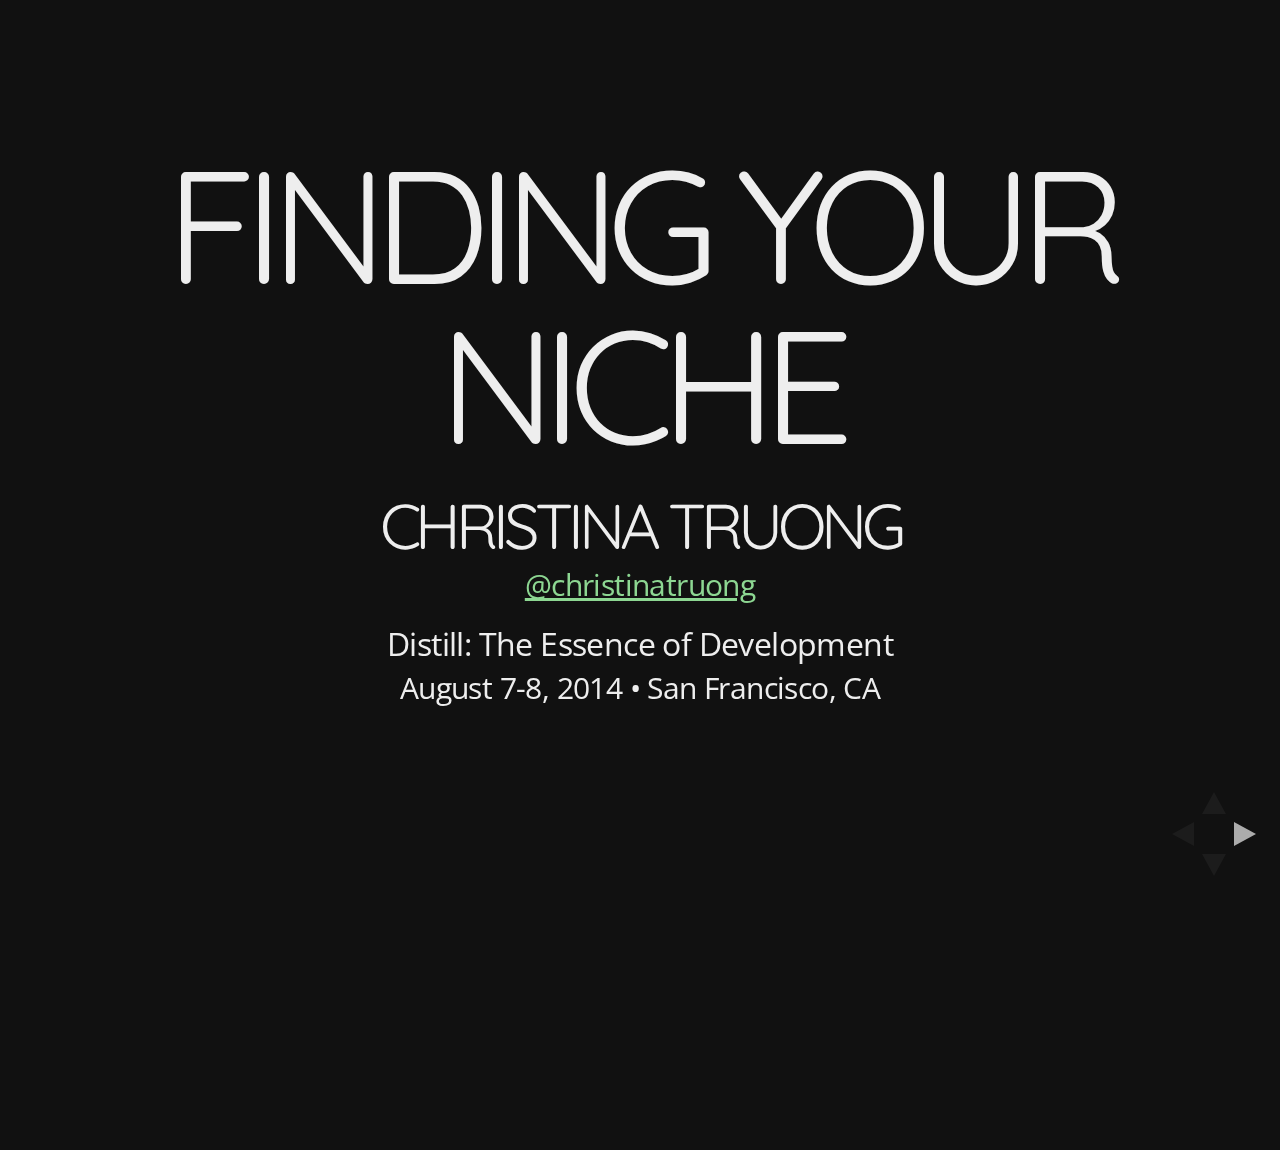
<file: index.html>
<!doctype html>
<html lang="en">

	<head>
		<meta charset="utf-8">

		<title>Finding Your Niche // Christina Truong // Distill 2014</title>

		<meta name="description" content="A framework for easily creating beautiful presentations using HTML">
		<meta name="author" content="Hakim El Hattab">

		<meta name="apple-mobile-web-app-capable" content="yes" />
		<meta name="apple-mobile-web-app-status-bar-style" content="black-translucent" />

		<meta name="viewport" content="width=device-width, initial-scale=1.0, maximum-scale=1.0, user-scalable=no">

		<link rel="stylesheet" href="css/reveal.min.css">
		<!-- <link rel="stylesheet" href="css/theme/night.css" id="theme"> -->
		<link rel="stylesheet" href="css/custom.css">

		<!-- For syntax highlighting -->
		<link rel="stylesheet" href="lib/css/zenburn.css">

		<!-- If the query includes 'print-pdf', include the PDF print sheet -->
		<script>
			if( window.location.search.match( /print-pdf/gi ) ) {
				var link = document.createElement( 'link' );
				link.rel = 'stylesheet';
				link.type = 'text/css';
				link.href = 'css/print/pdf.css';
				document.getElementsByTagName( 'head' )[0].appendChild( link );
			}
		</script>

		<!--[if lt IE 9]>
		<script src="lib/js/html5shiv.js"></script>
		<![endif]-->
	</head>

	<body>

		<div class="reveal">

			<!-- Any section element inside of this container is displayed as a slide -->
			<div class="slides">
				<section class="first">
					<h1>FINDING YOUR NICHE</h1>
					<h2>CHRISTINA TRUONG</h2>
					<p><a href="http://twitter.com/christinatruong">@christinatruong</a></p>

					<h3>Distill: The Essence of Development</h4>
					<p>August 7-8, 2014  •  San Francisco, CA</p>
				</section>

				<section>
					<h1>1979 - 1984</h1>
					<img src="img/christina-truong-toddler.png">
					<aside class="notes">
						I remember being excited to start kindergarten, excited to embark on a new adventure. I actually remember saying, “I can’t believe I’m going to school tomorrow!
						<br><br>
						But It didn't turn out quite as expected.
						<br><br>
						I grew up in a community that was mostly White so going to school was the first time I experienced what it was like to be different. I don't have any stories of being shoved into lockers or being pushed down on the playground. My story is not one of being bullied, it is one of being "othered". The kids would ask me why my skin was yellow, why my nose was so flat. They made ching chong jokes and stretch their eyes… <br><br>

						But I think the most puzzling question came after asking me "what are you?" When I told them I was Vietnamese, they would ask about "the war.” This was ’84, what were their parents talking about at home to make this a 5 year old's recess conversation?<br><br>

						I'm sure these questions were asked out of curiosity and they just didn’t know any better from limited experience with people that looked like me or just different from what they were used to. But at 5, I didn't understand this. I just knew that the exclusion left me feeling like there was something wrong with me and that I needed to be like everybody else if I wanted to be liked.<br><br>

						So, I stopped speaking Vietnamese at home. I started lying and telling people I was Chinese to avoid the whole "war talk." I tried to emulated my classmates. I wanted to wear the clothes they wore, I wanted to talk the way they talked. I wanted to eat peanut butter & jelly sandwiches. I pretended to like the things they liked, even if I didn't know what it was!
					</aside>
				</section>

				<section>
					<h1>1992-1994</h1>
					<img src="img/christina-truong-teen.png">
					<aside class="notes">
						I really tried to fit in but around the age of 12-13, I came to the realization that my efforts were being wasted. It didn't matter what I did, I just couldn't be something I wasn't. I still felt like I was on the outside looking in but I started to at least be comfortable with the idea of just trying to be myself, even if that meant getting made fun of, even if that meant being left out, even if that meant being different.
					</aside>
				</section>

				<section>
					<h1>1996-2001</h1>
					<img src="img/cities-collage.png">
					<aside class="notes">
						Around this time I was getting into the internets and going to chat rooms where I got to meet people from all over. People that felt like me. Even though I had friends, there was still a part of me that didn't feel totally at ease. I still had to pretend sometimes.  After I graduated high school, I took a 3 week trip to NY.  I even met one of my chat room buddies. This experience totally opened up my eyes to a whole new world. It confirmed that there were people out there, like me.<br><br>

						When I was 20, I decided to finally leave my home town and move to San Jose, CA for university and then ended up in Toronto a year later (those international student fees were no joke). During my university years, I not only made a lot of new friends, I finally had a "crew," finally felt like I really belonged somewhere.  I didn't have to pretend anymore.
					</aside>
				</section>

				<section>
					<h1>WHAT DOES THIS HAVE TO DO WITH TECH?</h1>
					<aside class="notes">
						For me, navigating through the tech world sometimes makes me feel like that young girl again. Trying to fit in or feeling like there was something wrong with me because I wasn’t like everybody else.<br><br>

I graduated university with a degree in Comm & Psych and about a year later I enrolled in a 14 week Web Design college program. I had always been interested in computers and drawing so for me this seemed perfect combination. I could take a blank HTML page and turn it into anything, it was pretty amazing! <br><br>

My class was small, around 20 people and had a mix of gender and ethnicities. But I wasn't conscious of that at the time b/c it was what I had become accustomed to living in Toronto.  I didn't think about tech culture when I was in school either.  I was just excited about learning and trying to master my newly acquired skills.<br><br>

When I started working, I didn't know that being a female developer was considered unusual. In my first job, there were plenty of other women in tech roles. But as I began to move around to different jobs, I started to hear comments like "wow, girl dev!" or "you're not like other developers!" These comments didn't bother me at the time because I didn't feel like people were saying it to be negative, they were just surprised.  But it did make me realize that my previous experiences was not usual for other women in this field.
					</aside>
				</section>

				<section>
					<h1>WOW! GIRL DEV?!</h1>
 					<img src="img/christina-bw.jpg">
					Blog Post - <a href="http://www.teehanlax.com/blog/thats-what-she-said-thoughts-from-a-female-dev/">That’s what she said: thoughts from a female dev</a>
					<aside class="notes">
						I eventually joined a company where not only was I the only female developer (at the time), I was also the first to ever be hired.  Apparently only one other woman had ever applied before me. So, I decided to write a blog post about being a female developer.  While I was do research, I stumbled onto some really disturbing stories about the rampant sexism in the industry and was and still am surprised at how hostile the environment can be for women. <br><br>

Knowing that this kind of negativity exists, I sometimes feel reluctant to be more vocal because I don’t want to put myself out there and experience that level of hostility and I can see this being a deterrent for others as well.<br><br>

Luckily for me, the worst I've had to deal with is the condescending tone or arrogance from those offering "helpful hints," especially when I started teaching and moving into more senior roles.

Though the number of females in tech are low, there were often other women around in non-tech roles as well so, for me personally, I feel the lack of ethnic diversity affects me more, especially as I started to move towards digital agencies & startup type environments, where the numbers seemed to dwindle even more. <br><br>

I’m not saying that being a woman in tech doesn’t come with it’s own issues, I just want to shed light on a topic that not only affects me personally, but doesn’t seem to get talked about as often.<br><br>
					</aside>
				</section>

				<section>
					<h2>Toronto Census 2011</h2>
					<iframe height=450 width=600 src="//docs.google.com/a/christinatruong.com/spreadsheets/d/1s1mRWzccbRNegKoBXPc9V7E4kDBGid6BYTsO_vWKP5I/gviz/chartiframe?oid=1017331727" seamless frameborder=0 scrolling=no></iframe>
					<a href="http://www1.toronto.ca/city_of_toronto/social_development_finance__administration/files/pdf/nhs_backgrounder.pdf">source</a>
					<p class="instructions">(Hover over the graph to see percentages)</p>

					<aside class="notes">
[refer to diagram] This is the breakdown of the % of people who identify themselves as visible minorities in Toronto.  explain diagram<br><br>

I don't have the numbers for Toronto tech companies but I can say that I’m fairly certain it's not this. The Toronto tech community feels pretty close to the numbers that many of the major tech companies have released in the last couple of months.<br><br>

This lack of diversity in the workplace and the tech community was quite a bit of a culture shock for me. What happened to the Toronto I had become so used to? Was I still in the same city? It was so different from my personal life.<br><br>

I started to notice that in subtle ways, I had fallen into old habits. I started to be more conscious of the way I looked and dressed, the things I was interested (or not interested in), the way I talked or the things I’d say and just like my days in the schoolyard, I felt different.  <br><br>

I wasn't as outgoing or talkative. I felt out of place, like I couldn’t be myself. <br><br>

There were times when I thought about leaving the industry and doing something else. Especially when I met other women and minorities that seemed to blend in so seamlessly. <br><br>

Was there something wrong with me? Am I just being difficult?<br><br>


How many of you are familiar with the term “code-switching?”  It basically means changing the way you speak or act based on who you are interacting with. For example, the way you talk to your boss is probably different than the way you talk to your parents or to your friends.
					</aside>
				</section>

				<section>
					<img src="img/obama-handshakes.gif" height="550">
					<aside class="notes">
						It’s not that I didn’t get along with most of the people I worked with.  In fact, some of my best friends are people in tech :)<br><br>

But sometimes, feeling like I was on permanent code-switch could get very tiring.<br><br>

So I figured, this is just life.  Work is work. That's why everybody looks forward to the weekend right?  As long as I actually enjoyed the work itself, I was one of the lucky ones. The rest didn’t matter.  At least that was how I tried to convince myself.
					</aside>
				</section>

				<section>
					<h2>A LIST APART: WEB DESIGN SURVEY</h2>
					<iframe height=450 width=700 src="//docs.google.com/a/christinatruong.com/spreadsheets/d/1IQ0KX6CJYaZhP8XMUJ0xS6M7w5SbqfWg41Mz2ZkKym4/gviz/chartiframe?oid=1492128232" seamless frameborder=0 scrolling=no></iframe>
					<p>source: <a href="http://alistapart.com/article/2007surveyresults">2007</a>, <a href="http://archive.aneventapart.com/alasurvey2011/00.html">2011</a></p>
					<p class="instructions">(Hover over the graph to see percentages)</p>
					<aside class="notes">
						(A List Apart explores the design, development, and meaning of web content, with a special focus on web standards and best practices)<br><br>

From 2007-2011, A List Apart had been conducting surveys about web professionals. They not only covered demographics such as gender and ethnicity, but also information about education, salary, job titles, and a lot more.  Let’s look at the diversity stats. 	(Gender first)
					</aside>
				</section>

				<section>
					<h2>a list apart: web design survey</h2>
					<iframe src="//docs.google.com/a/christinatruong.com/spreadsheets/d/1IQ0KX6CJYaZhP8XMUJ0xS6M7w5SbqfWg41Mz2ZkKym4/gviz/chartiframe?oid=920720494" seamless="" scrolling="no" frameborder="0" height=450 width=700></iframe>
					<p>source: <a href="http://alistapart.com/article/2007surveyresults">2007</a>, <a href="http://archive.aneventapart.com/alasurvey2011/00.html">2011</a></p>
					<p class="instructions">(Hover over the graph to see percentages)</p>
					<aside class="notes">
						(diversity stats)
					</aside>
				</section>

				<section>
					<h2>ALA vs various TECH COMPANIES</h2>
					<iframe src="//docs.google.com/a/christinatruong.com/spreadsheets/d/1IQ0KX6CJYaZhP8XMUJ0xS6M7w5SbqfWg41Mz2ZkKym4/gviz/chartiframe?oid=607804914" seamless="" scrolling="no" frameborder="0" height=450 width=700></iframe>
					<p class="instructions">(Hover over the graph to see percentages)</p>
					<aside class="notes">
						Now let's compare the stats from 2007 to some of the numbers released recently from your favorite tech companies and see what/if anything has changed in 7 years (which coincidently is the same amount of time I’ve been in the industry.)
					</aside>
				</section>

				<section>
					<h2>ALA vs various TECH COMPANIES</h2>
					<iframe src="//docs.google.com/a/christinatruong.com/spreadsheets/d/1IQ0KX6CJYaZhP8XMUJ0xS6M7w5SbqfWg41Mz2ZkKym4/gviz/chartiframe?oid=1425123294" seamless="" scrolling="no"  frameborder="0" height=450 width=700></iframe>
					<p class="instructions">(Hover over the graph to see percentages)</p>
					<aside class="notes">
						It looks like a whole lotta nothing has changed except the numbers of Asians in the industry is significantly higher. The ALA survey included people from all over the world with the majority of respondents from the US and Europe whereas the numbers from the tech companies focus on only the US so we can’t do a straight comparison but it’s interesting to note how the % of other groups are pretty much the same.<br><br>

It's great that the companies have committed to being transparent and are posting these results publicly but through the years, didn’t anybody ever just look around and realized they needed to make a change???
					</aside>
				</section>

				<section>
					<h1>DIVERSITY ISN'T JUST ABOUT THE NUMBERS</h1>
					<aside class="notes">
						The numbers only tell one part of the story. Of the different minority groups, women & Asians are represented in higher numbers than any other group.  Asians are actually overrepresented in some cases. I’m an Asian female, I should be happy because I’m winning here right?<br><br>

I'm not going to celebrate this as a win because I think these numbers are telling a different story.
					</aside>
				</section>

				<section>
					<h2>DIFFERENT MARGINALIZED GROUPS EXPERIENCE DIFFERENT KINDS OF DISCRIMINATION</h2>
					<aside class="notes">
						[Different marginalized groups experience different kinds of discrimination] so I'm not at all surprised by these numbers.<br><br>

Asian people, historically, have been stereotyped as being smart, hardworking and “model minorities.”
Though being smart and hardworking are generally good qualities to have, any biases, even if they seem to be positive, still creates an uneven playing field.<br><br>

And even though the industry is dominated by men, there are still significantly more White women than black or hispanic men.  <br><br>

So it is real diversity if the few that are allowed in are the ones that may be perceived as more likely to fit in with the existing culture or least likely to disrupt the status quo?<br><br>

I'm not saying that people are actively and consciously saying "let's hire white women and asians because they're nicer." But in our quest for political correctness and the belief that we live in a post-racial society, we may often overlook the more subtle forms of biased behaviour.<br><br>

For example, there have been countless studies showing how something as simple as a name on a resume can bias the person reviewing them, therefore significantly affecting an applicant's chances of getting a callback. <br><br>

let's face it, it's much harder to talk about race than gender but we have to be willing to confront our own biases rather than ignoring it or explaining it away. <br><br>

What these tech companies are doing by publishing their diversity stats and making public commitments to change helps to bring awareness and start the conversation. But much of the efforts and initiatives are focused on recruiting or provide education for those who won’t be joining the workforce any time soon.  Which is great but ...what about the people that are already here?
					</aside>
				</section>

				<section>
					<h1>Culture</h1>
					<p><img src="img/silicon-valley-cast.jpg" alt="">
					<a href="http://www.hbo.com/silicon-valley">HBO's Silicon Valley</a></p>

					<aside class="notes">
						These feelings of exclusion don’t always come just from being in the minority in terms of gender or race.<br><br>

There's a certain culture, representation and expectation of what a developer or programmer is supposed to look like, be like, act like and aspire to be.
<br><br>
I wrote a piece about this as sort of a pre-cursor to this presentation and I talked about how the #iamdoingprogramming trend had the opposite effect for me in the sense that it made me feel more excluded when it was started as a response to a display of sexism in the industry.  I didn’t get half of the puns & jokes and the other half just wasn't funny to me. I couldn’t see myself, I couldn’t relate to my peers, male or female.<br><br>

Just because I don’t think certain things are funny or are not relatable to me, it doesn’t mean that I have a problem with the culture *itself* per se. My problem is it feels very one dimensional and doesn’t leave much room for other representations.<br><br>

If those who are *in* the culture can't even see themselves, how can others see themselves becoming a part of this?

					</aside>
				</section>

				<section data-markdown>
					#YOU CAN'T ASPIRE TO BE WHAT YOU CAN'T SEE
				</section>

				<section>
					<h1>YOU'RE NOT A "REAL" DEVELOPER</h1>

					<aside class="notes">
						There’s the physical representations but there’s also the “OH MY GOD, YOU DON’T USE GRUNT?”  Or on the flipside, “YOU’RE STILL USING GRUNT. DON’T YOU KNOW ABOUT GULP?”  Or you ask a question and the answer is “Why would you want to do that?” <br><br>

I’m not opposed to keeping up with the latest and greatest and I’m open to learning new things from my peers.  It’s the “you’re not a real developer if you don’t do xyz” sentiments that’s alienating and just plain annoying. This feels like another way of saying “You’re not like me, you're not like us.” <br><br>

Also, there’s a difference between sharing knowledge and just trying to show how clever you are. <br><br>

I enjoy teaching b/c students ask me things I don't think of b/c I'm used to doing things a certain way so I often learn something new from them too. And I'm careful about not presenting my opinions as fact. <br><br>

Sharing and learning from each other helps to create community so we need to keep in mind that we need people to feel comfortable asking questions and sharing their ideas.
					</aside>
				</section>

				<section>
					<h1>CULTURE FIT</h1>
					<h1>!= </h1>
					<h1>BEING BFFS</h1>

					<aside class="notes">
						Culture fit is important.  It makes sense to try to find people that will get along and work well together for 40hrs+ a week.  But culture fit doesn’t mean hiring people you want to be friends with. Working well together and being buddies is not the same thing. Especially since the industry is already dominated by factors such as race and culture, leaning on “cultural fit = people like us” can lead to continued dominance in the industry.
<br><br>
* Dominance in a group creates a 1 dimensional culture. Because of this, it may bias those in power and in the community about who gets invited in.
* it can also make those in the minority feel like have to be like everyone else to be successful
* jobs are often from
 referrals and who you know so if the pool of applicants reflect that dominant group, the the same kinds of people are getting hired over and over again.
					</aside>
				</section>

				<section data-markdown>
					#What does diversity really mean?
				</section>
				<section class="diversity">
					<h1>DIVERSITY</h1>
					<ol>
					<li>the state or fact of being<br>diverse; difference; unlikeness.</li>
					<li>variety; multiformity.</li>
					<li>a point of difference.</li>
					</ol>
					<p><a href="http://dictionary.reference.com">dictionary.reference.com</a></p>

					<aside class="notes">
						Diversity means actually having people who are DIFFERENT.  People who look different. People with different opinions, personalities, backgrounds, ages, interests and different point of views.
<br><br>
Yes, this may lead to disagreements and “conflicts” but we need these different perspectives to foster creativity and growth.

<br><br>
Technology has become such a large part of all kinds of peoples lives. Shouldn't the people involved in creating it be representative of the people using it?

					</aside>
				</section>

				<section>
					<h1>SOLUTIONS?</h1>
					<ol>
						<li class="fragment">Speak up, be heard - for yourself and for others</li>
						<li class="fragment">listen to what others have to say</li>
						<li class="fragment">welcome and embrace differences</li>
						<li class="fragment">just be you</li>
					</ol>

					<aside class="notes">
						So I’ve talk a lot about the problem.  I should probably offer a solution, right?
Well… I’m not sure if I really have one. I think we’re still stuck at trying to figure out what the problem is!
<br><br>
But the least I can do right now and what you can do right now is:
a) speak up and be heard - not only for yourself but for others who don’t feel they have a voice in this community just yet.
b} Listen. - It’s really frustrating when you try to tell someone you feel something and they tell you you’re just imagining it. acknowledge what people are telling you.
c) just be you - don’t change who you are, don’t change what makes you unique
d) Welcome and celebrate differences
<br><br>
Over the years, I’ve been that person that didn't want to rock the boat. I've fallen into the pattern of trying to make myself less different, not talking about certain things, not speaking up when offended. But at the end of the day, I can't be happy or successful based on someone else’s standards or expectations. And though I’ve fallen into these patterns, I always come back to the realization that this is my life and only I can decide how I want to live it.
<br><br>
Though I’ve talked a lot about exclusion, I have managed to find my place in this community by continuing to define success, on my own terms and reminding myself to just be myself!
					</aside>
				</section>

				<section data-markdown class="suess">
				![](img/dr-suess.gif)
				</section>

				<section data-markdown class="readings">
					#Further readings

					* [Asian Americans and the 'model minority' myth](http://www.latimes.com/opinion/op-ed/la-oe-0123-wu-chua-model-minority-chinese-20140123-story.html)

					* [Report Takes Aim at ‘Model Minority’ Stereotype of Asian-American Students](http://www.nytimes.com/2008/06/10/education/10asians.html?_r=1&amp;)

					* [Employers' Replies to Racial Names](http://www.nber.org/digest/sep03/w9873.html)

					* [Learn to Code Switch Before You Learn to Code](http://dashes.com/anil/2013/12/learn-to-code-switch-before-you-learn-to-code.html)

					* [#iamdoingprogramming made me feel more alienated from the tech community](https://medium.com/@christinatruong/iamdoingprogramming-made-me-feel-more-alienated-from-the-tech-community-5cba33911416)
				</section>



			</div><!-- cls. slides -->

		</div><!-- cls reveal -->

		<script src="lib/js/head.min.js"></script>
		<script src="js/reveal.min.js"></script>

		<script>

			// Full list of configuration options available here:
			// https://github.com/hakimel/reveal.js#configuration
			Reveal.initialize({
				width: 1015,
				controls: true,
				progress: true,
				history: true,
				center: true,
				theme: Reveal.getQueryHash().theme, // available themes are in /css/theme
				transition: Reveal.getQueryHash().transition || 'linear', // default/cube/page/concave/zoom/linear/fade/none

				// Parallax scrolling
				// parallaxBackgroundImage: 'https://s3.amazonaws.com/hakim-static/reveal-js/reveal-parallax-1.jpg',
				// parallaxBackgroundSize: '2100px 900px',

				// Optional libraries used to extend on reveal.js
				dependencies: [
					{ src: 'lib/js/classList.js', condition: function() { return !document.body.classList; } },
					{ src: 'plugin/markdown/marked.js', condition: function() { return !!document.querySelector( '[data-markdown]' ); } },
					{ src: 'plugin/markdown/markdown.js', condition: function() { return !!document.querySelector( '[data-markdown]' ); } },
					{ src: 'plugin/highlight/highlight.js', async: true, callback: function() { hljs.initHighlightingOnLoad(); } },
					{ src: 'plugin/zoom-js/zoom.js', async: true, condition: function() { return !!document.body.classList; } },
					{ src: 'plugin/notes/notes.js', async: true, condition: function() { return !!document.body.classList; } }
				]
			});

		</script>
		<script>
		  (function(i,s,o,g,r,a,m){i['GoogleAnalyticsObject']=r;i[r]=i[r]||function(){
		  (i[r].q=i[r].q||[]).push(arguments)},i[r].l=1*new Date();a=s.createElement(o),
		  m=s.getElementsByTagName(o)[0];a.async=1;a.src=g;m.parentNode.insertBefore(a,m)
		  })(window,document,'script','//www.google-analytics.com/analytics.js','ga');

		  ga('create', 'UA-47434350-2', 'auto');
		  ga('send', 'pageview');

		</script>
	</body>
</html>
</file>
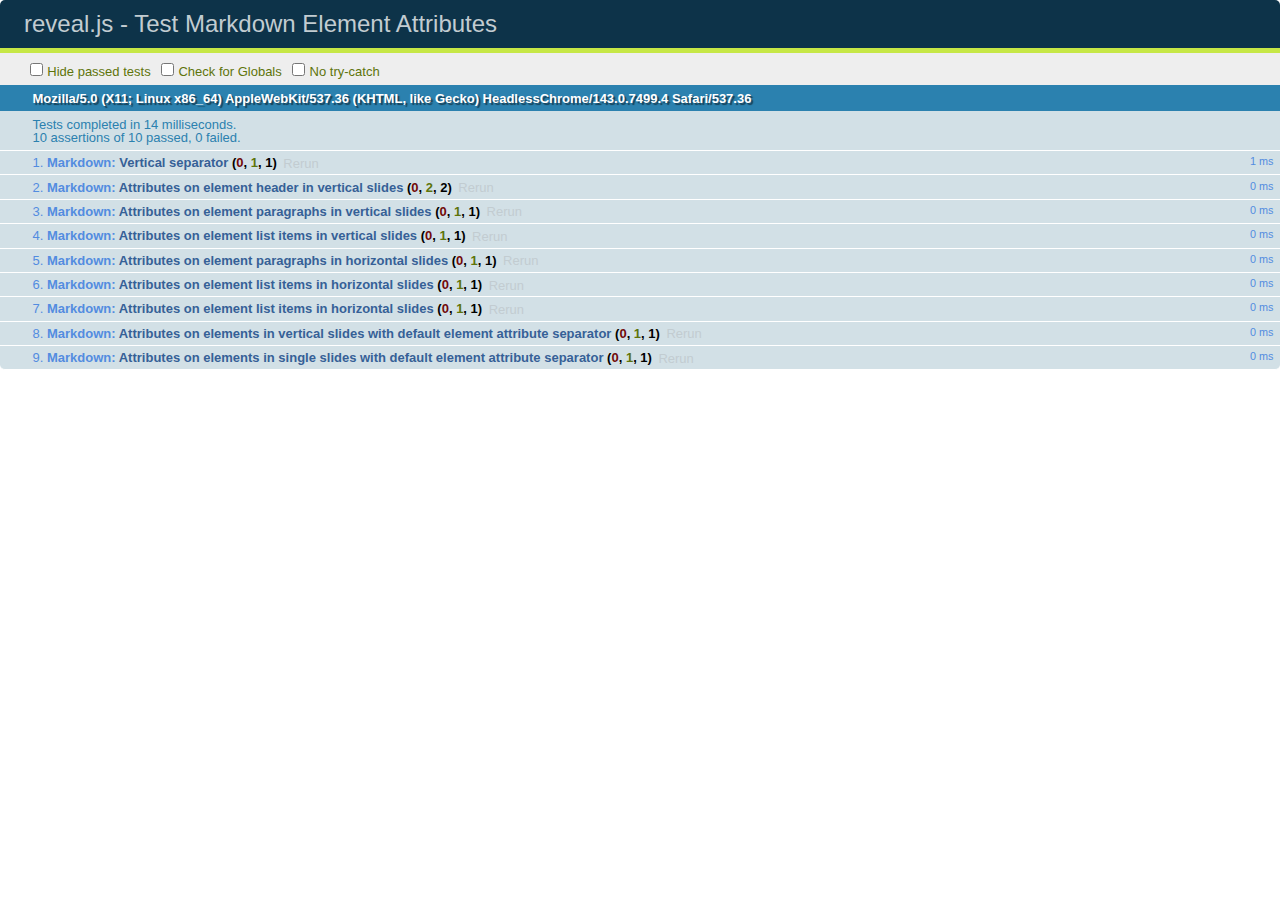
<file: test/test-markdown-element-attributes.html>
<!doctype html>
<html lang="en">

	<head>
		<meta charset="utf-8">

		<title>reveal.js - Test Markdown Element Attributes</title>

		<link rel="stylesheet" href="../css/reveal.min.css">
		<link rel="stylesheet" href="qunit-1.12.0.css">
	</head>

	<body style="overflow: auto;">

		<div id="qunit"></div>
		<div id="qunit-fixture"></div>

		<div class="reveal" style="display: none;">

			<div class="slides">

				<!-- <section data-markdown="example.md" data-separator="^\n\n\n" data-vertical="^\n\n"></section> -->

				<!-- Slides are separated by newline + three dashes + newline, vertical slides identical but two dashes -->
				<section data-markdown data-separator="^\n---\n$" data-vertical="^\n--\n$" data-element-attributes="{_\s*?([^}]+?)}">>
					<script type="text/template">
						## Slide 1.1
						<!-- {_class="fragment fade-out" data-fragment-index="1"} -->

						--

						## Slide 1.2
						<!-- {_class="fragment shrink"} -->

						Paragraph 1
						<!-- {_class="fragment grow"} -->

						Paragraph 2
						<!-- {_class="fragment grow"} -->

						- list item 1 <!-- {_class="fragment roll-in"} -->
						- list item 2 <!-- {_class="fragment roll-in"} -->
						- list item 3 <!-- {_class="fragment roll-in"} -->


						---

						## Slide 2


						Paragraph 1.2  
						multi-line <!-- {_class="fragment highlight-red"} -->

						Paragraph 2.2 <!-- {_class="fragment highlight-red"} -->

						Paragraph 2.3 <!-- {_class="fragment highlight-red"} -->

						Paragraph 2.4 <!-- {_class="fragment highlight-red"} -->

						- list item 1 <!-- {_class="fragment highlight-green"} -->
						- list item 2<!-- {_class="fragment highlight-green"} -->
						- list item 3<!-- {_class="fragment highlight-green"} -->
						- list item 4
						<!-- {_class="fragment highlight-green"} -->
						- list item 5<!-- {_class="fragment highlight-green"} -->

						Test

						![Example Picture](examples/assets/image2.png)
						<!-- {_class="reveal stretch"} -->

					</script>
				</section>



				<section 	data-markdown data-separator="^\n\n\n"
									data-vertical="^\n\n"
									data-notes="^Note:"
									data-charset="utf-8">
					<script type="text/template">
						# Test attributes in Markdown with default separator
						## Slide 1 Def <!-- .element: class="fragment highlight-red" data-fragment-index="1" -->


						## Slide 2 Def
						<!-- .element: class="fragment highlight-red" -->

					</script>
				</section>

				<section data-markdown>
				  <script type="text/template">
					## Hello world
					A paragraph
					<!-- .element: class="fragment highlight-blue" -->
				  </script>
				</section>

				<section data-markdown>
				  <script type="text/template">
					## Hello world

					Multiple  
					Line
					<!-- .element: class="fragment highlight-blue" -->
				  </script>
				</section>

				<section data-markdown>
				  <script type="text/template">
					## Hello world

					Test<!-- .element: class="fragment highlight-blue" -->

					More Test
				  </script>
				</section>


			</div>

		</div>

		<script src="../lib/js/head.min.js"></script>
		<script src="../js/reveal.min.js"></script>
		<script src="../plugin/markdown/marked.js"></script>
		<script src="../plugin/markdown/markdown.js"></script>
		<script src="qunit-1.12.0.js"></script>

		<script src="test-markdown-element-attributes.js"></script>

	</body>
</html>
</file>
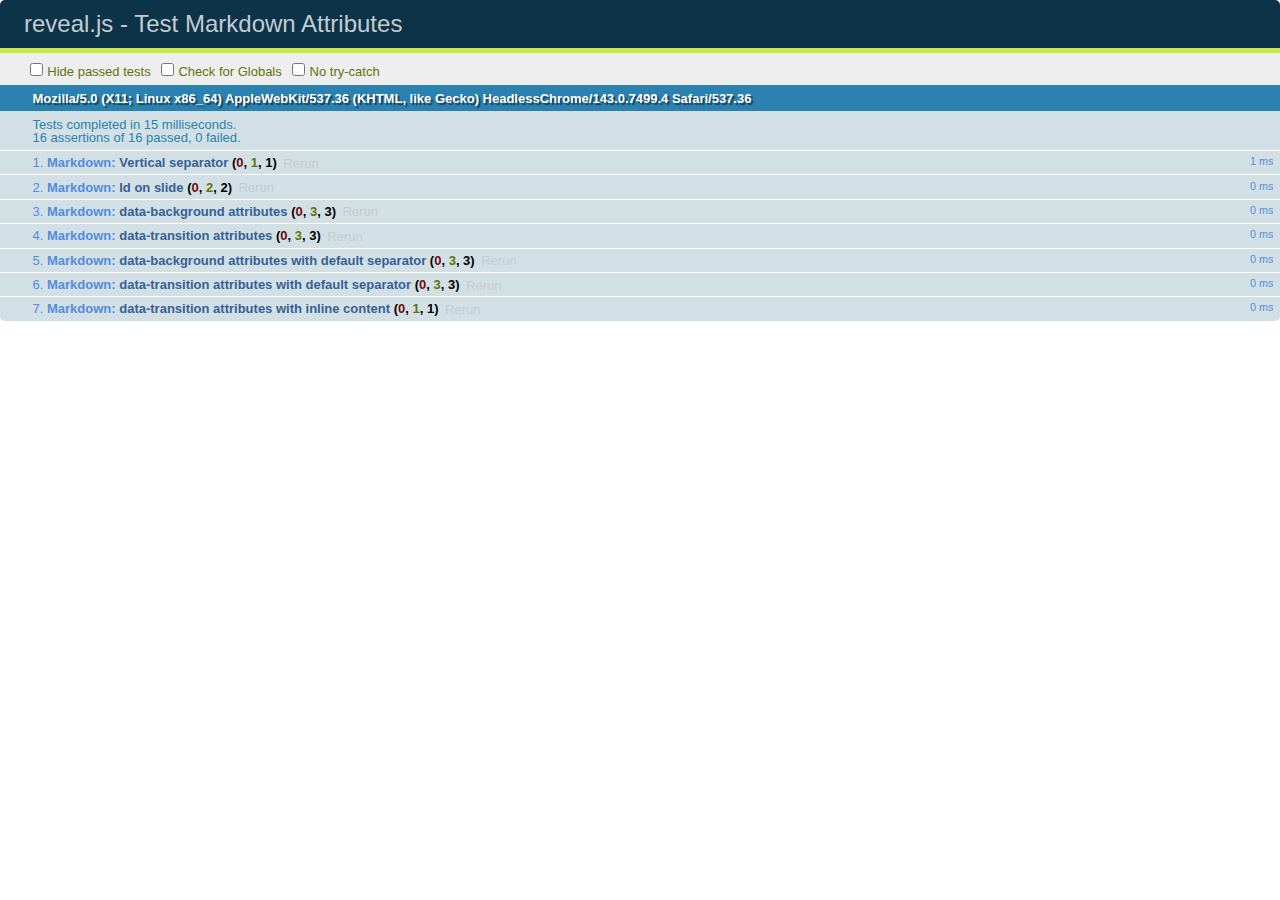
<file: test/test-markdown-slide-attributes.html>
<!doctype html>
<html lang="en">

	<head>
		<meta charset="utf-8">

		<title>reveal.js - Test Markdown Attributes</title>

		<link rel="stylesheet" href="../css/reveal.min.css">
		<link rel="stylesheet" href="qunit-1.12.0.css">
	</head>

	<body style="overflow: auto;">

		<div id="qunit"></div>
		<div id="qunit-fixture"></div>

		<div class="reveal" style="display: none;">

			<div class="slides">

				<!-- <section data-markdown="example.md" data-separator="^\n\n\n" data-vertical="^\n\n"></section> -->

				<!-- Slides are separated by three lines, vertical slides by two lines, attributes are one any line starting with (spaces and) two dashes -->
				<section 	data-markdown data-separator="^\n\n\n"
									data-vertical="^\n\n"
									data-notes="^Note:"
									data-attributes="--\s(.*?)$"
									data-charset="utf-8">
					<script type="text/template">
						# Test attributes in Markdown
						## Slide 1



						## Slide 2
						<!-- -- id="slide2" data-transition="zoom" data-background="#A0C66B" -->


						## Slide 2.1
						<!-- -- data-background="#ff0000" data-transition="fade" -->


						## Slide 2.2
						[Link to Slide2](#/slide2)



						## Slide 3
						<!-- -- data-transition="zoom" data-background="#C6916B" -->



						## Slide 4
					</script>
				</section>

				<section 	data-markdown data-separator="^\n\n\n"
									data-vertical="^\n\n"
									data-notes="^Note:"
									data-charset="utf-8">
					<script type="text/template">
						# Test attributes in Markdown with default separator
						## Slide 1 Def



						## Slide 2 Def
						<!-- .slide: id="slide2def" data-transition="concave" data-background="#A7C66B" -->


						## Slide 2.1 Def
						<!-- .slide: data-background="#f70000" data-transition="page" -->


						## Slide 2.2 Def
						[Link to Slide2](#/slide2def)



						## Slide 3 Def
						<!-- .slide: data-transition="concave" data-background="#C7916B" -->



						## Slide 4
					</script>
				</section>

				<section data-markdown>
					<script type="text/template">
						<!-- .slide: data-background="#ff0000" -->
						## Hello world
					</script>
				</section>

				<section data-markdown>
					<script type="text/template">
						## Hello world
						<!-- .slide: data-background="#ff0000" -->
					</script>
				</section>

				<section data-markdown>
					<script type="text/template">
						## Hello world

						Test
						<!-- .slide: data-background="#ff0000" -->

						More Test
					</script>
				</section>

			</div>

		</div>

		<script src="../lib/js/head.min.js"></script>
		<script src="../js/reveal.min.js"></script>
		<script src="../plugin/markdown/marked.js"></script>
		<script src="../plugin/markdown/markdown.js"></script>
		<script src="qunit-1.12.0.js"></script>

		<script src="test-markdown-slide-attributes.js"></script>

	</body>
</html>
</file>
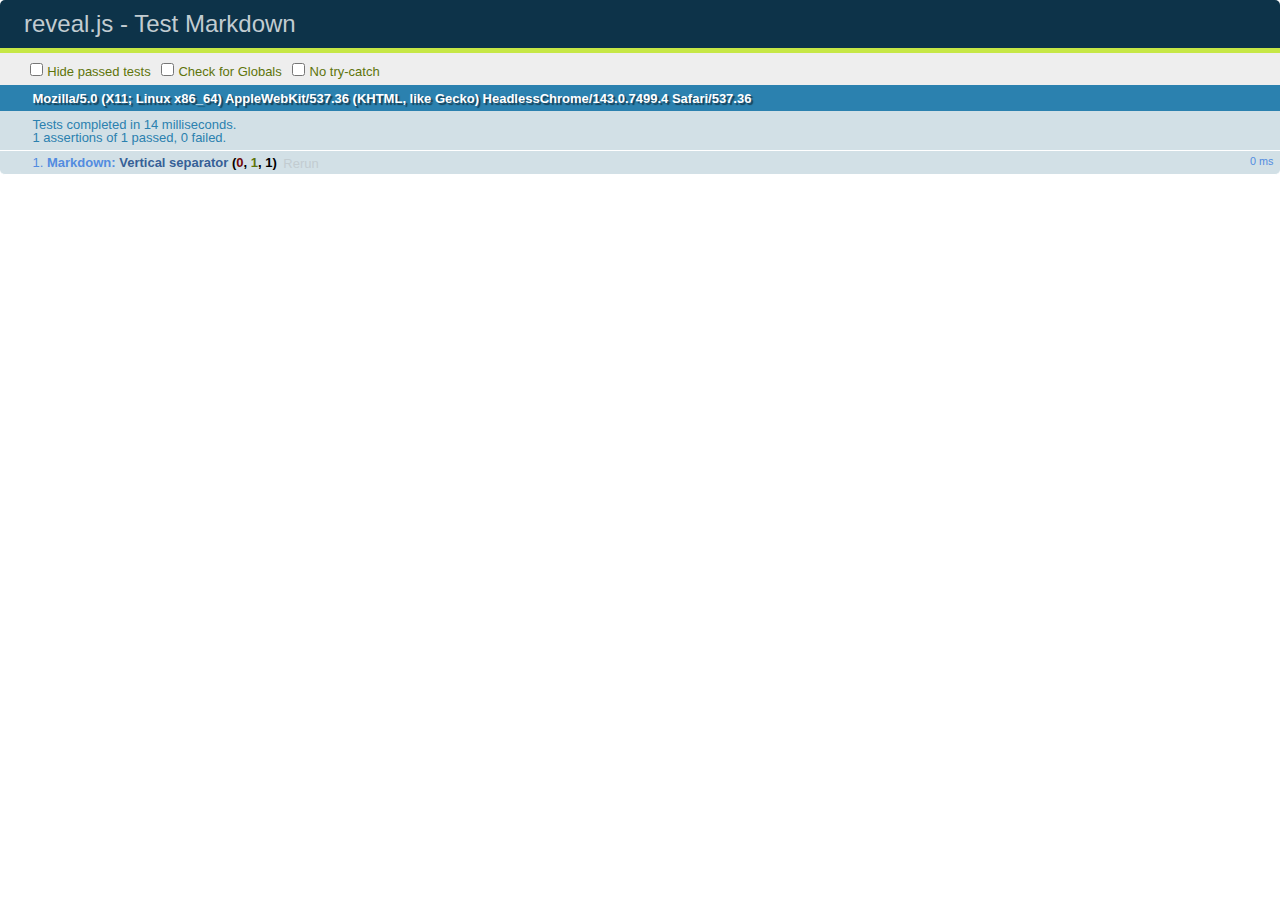
<file: test/test-markdown.html>
<!doctype html>
<html lang="en">

	<head>
		<meta charset="utf-8">

		<title>reveal.js - Test Markdown</title>

		<link rel="stylesheet" href="../css/reveal.min.css">
		<link rel="stylesheet" href="qunit-1.12.0.css">
	</head>

	<body style="overflow: auto;">

		<div id="qunit"></div>
  		<div id="qunit-fixture"></div>

		<div class="reveal" style="display: none;">

			<div class="slides">

				<!-- <section data-markdown="example.md" data-separator="^\n\n\n" data-vertical="^\n\n"></section> -->

				<!-- Slides are separated by newline + three dashes + newline, vertical slides identical but two dashes -->
				<section data-markdown data-separator="^\n---\n$" data-vertical="^\n--\n$">
					<script type="text/template">
						## Slide 1.1

						--

						## Slide 1.2

						---

						## Slide 2
					</script>
				</section>

			</div>

		</div>

		<script src="../lib/js/head.min.js"></script>
		<script src="../js/reveal.min.js"></script>
		<script src="../plugin/markdown/marked.js"></script>
		<script src="../plugin/markdown/markdown.js"></script>
		<script src="qunit-1.12.0.js"></script>

		<script src="test-markdown.js"></script>

	</body>
</html>
</file>
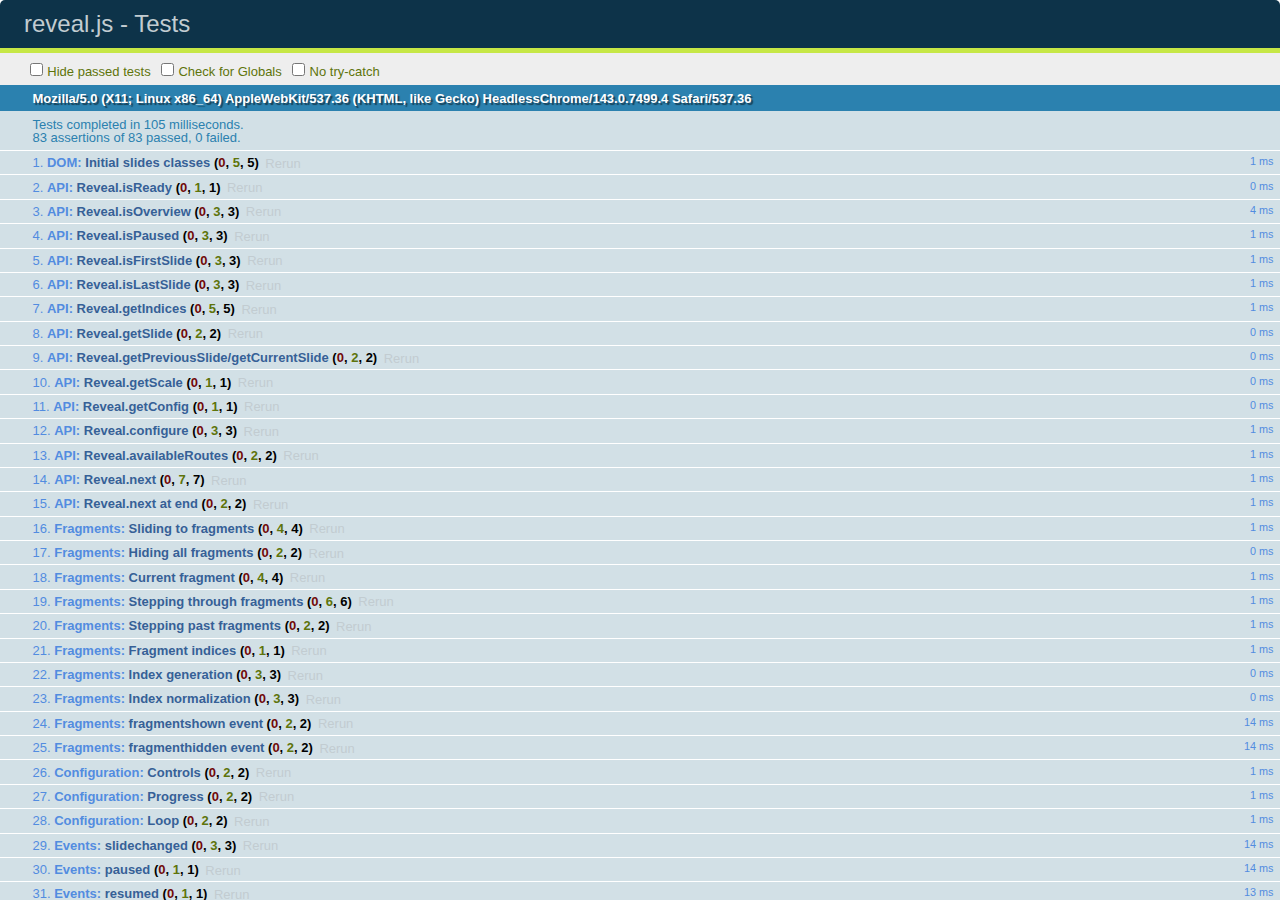
<file: test/test.html>
<!doctype html>
<html lang="en">

	<head>
		<meta charset="utf-8">

		<title>reveal.js - Tests</title>

		<link rel="stylesheet" href="../css/reveal.min.css">
		<link rel="stylesheet" href="qunit-1.12.0.css">
	</head>

	<body style="overflow: auto;">

		<div id="qunit"></div>
  		<div id="qunit-fixture"></div>

		<div class="reveal" style="display: none;">

			<div class="slides">

				<section>
					<h1>1</h1>
				</section>

				<section>
					<section>
						<h1>2.1</h1>
					</section>
					<section>
						<h1>2.2</h1>
					</section>
					<section>
						<h1>2.3</h1>
					</section>
				</section>

				<section id="fragment-slides">
					<section>
						<h1>3.1</h1>
						<ul>
							<li class="fragment">4.1</li>
							<li class="fragment">4.2</li>
							<li class="fragment">4.3</li>
						</ul>
					</section>

					<section>
						<h1>3.2</h1>
						<ul>
							<li class="fragment" data-fragment-index="0">4.1</li>
							<li class="fragment" data-fragment-index="0">4.2</li>
						</ul>
					</section>

					<section>
						<h1>3.3</h1>
						<ul>
							<li class="fragment" data-fragment-index="1">3.3.1</li>
							<li class="fragment" data-fragment-index="4">3.3.2</li>
							<li class="fragment" data-fragment-index="4">3.3.3</li>
						</ul>
					</section>
				</section>

				<section>
					<h1>4</h1>
				</section>

			</div>

		</div>

		<script src="../lib/js/head.min.js"></script>
		<script src="../js/reveal.min.js"></script>
		<script src="qunit-1.12.0.js"></script>

		<script src="test.js"></script>

	</body>
</html>
</file>
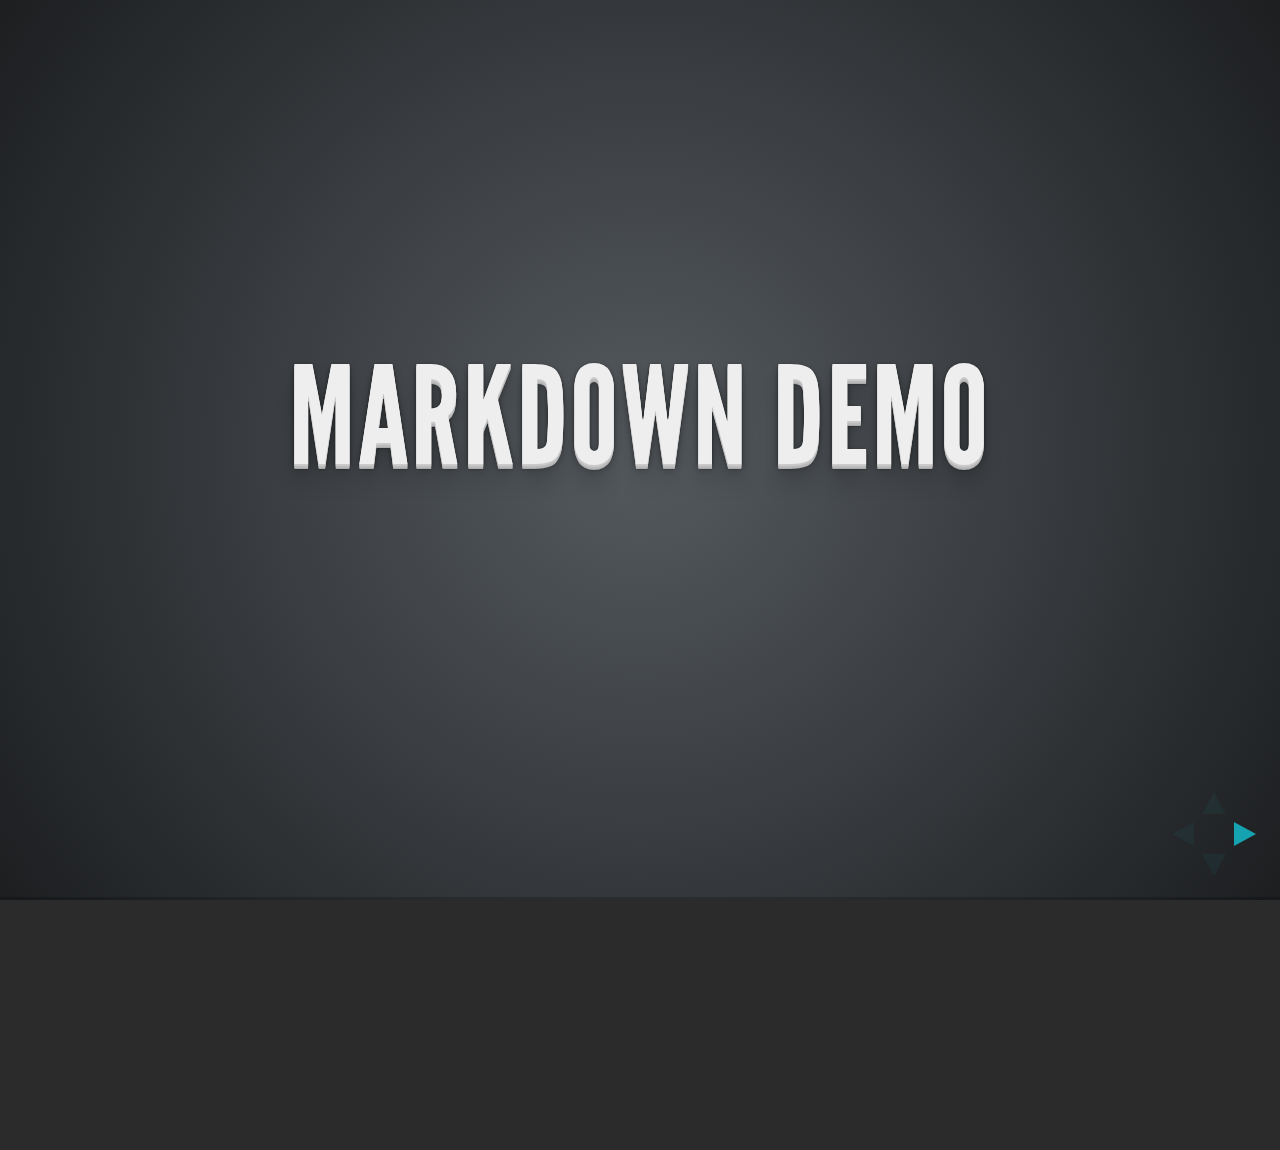
<file: plugin/markdown/example.html>
<!doctype html>
<html lang="en">

	<head>
		<meta charset="utf-8">

		<title>reveal.js - Markdown Demo</title>

		<link rel="stylesheet" href="../../css/reveal.css">
		<link rel="stylesheet" href="../../css/theme/default.css" id="theme">

        <link rel="stylesheet" href="../../lib/css/zenburn.css">
	</head>

	<body>

		<div class="reveal">

			<div class="slides">

                <!-- Use external markdown resource, separate slides by three newlines; vertical slides by two newlines -->
                <section data-markdown="example.md" data-separator="^\n\n\n" data-vertical="^\n\n"></section>

                <!-- Slides are separated by three dashes (quick 'n dirty regular expression) -->
                <section data-markdown data-separator="---">
                    <script type="text/template">
                        ## Demo 1
                        Slide 1
                        ---
                        ## Demo 1
                        Slide 2
                        ---
                        ## Demo 1
                        Slide 3
                    </script>
                </section>

                <!-- Slides are separated by newline + three dashes + newline, vertical slides identical but two dashes -->
                <section data-markdown data-separator="^\n---\n$" data-vertical="^\n--\n$">
                    <script type="text/template">
                        ## Demo 2
                        Slide 1.1

                        --

                        ## Demo 2
                        Slide 1.2

                        ---

                        ## Demo 2
                        Slide 2
                    </script>
                </section>

                <!-- No "extra" slides, since there are no separators defined (so they'll become horizontal rulers) -->
                <section data-markdown>
                    <script type="text/template">
                        A

                        ---

                        B

                        ---

                        C
                    </script>
                </section>

                <!-- Slide attributes -->
                <section data-markdown>
                    <script type="text/template">
                        <!-- .slide: data-background="#000000" -->
                        ## Slide attributes
                    </script>
                </section>

                <!-- Element attributes -->
                <section data-markdown>
                    <script type="text/template">
                        ## Element attributes
                        - Item 1 <!-- .element: class="fragment" data-fragment-index="2" -->
                        - Item 2 <!-- .element: class="fragment" data-fragment-index="1" -->
                    </script>
                </section>

                <!-- Code -->
                <section data-markdown>
                    <script type="text/template">
                        ```php
                        public function foo()
                        {
                            $foo = array(
                                'bar' => 'bar'
                            )
                        }
                        ```
                    </script>
                </section>

            </div>
		</div>

		<script src="../../lib/js/head.min.js"></script>
		<script src="../../js/reveal.js"></script>

		<script>

			Reveal.initialize({
				controls: true,
				progress: true,
				history: true,
				center: true,

				// Optional libraries used to extend on reveal.js
				dependencies: [
					{ src: '../../lib/js/classList.js', condition: function() { return !document.body.classList; } },
					{ src: 'marked.js', condition: function() { return !!document.querySelector( '[data-markdown]' ); } },
                    { src: 'markdown.js', condition: function() { return !!document.querySelector( '[data-markdown]' ); } },
                    { src: '../highlight/highlight.js', async: true, callback: function() { hljs.initHighlightingOnLoad(); } },
					{ src: '../notes/notes.js' }
				]
			});

		</script>

	</body>
</html>
</file>
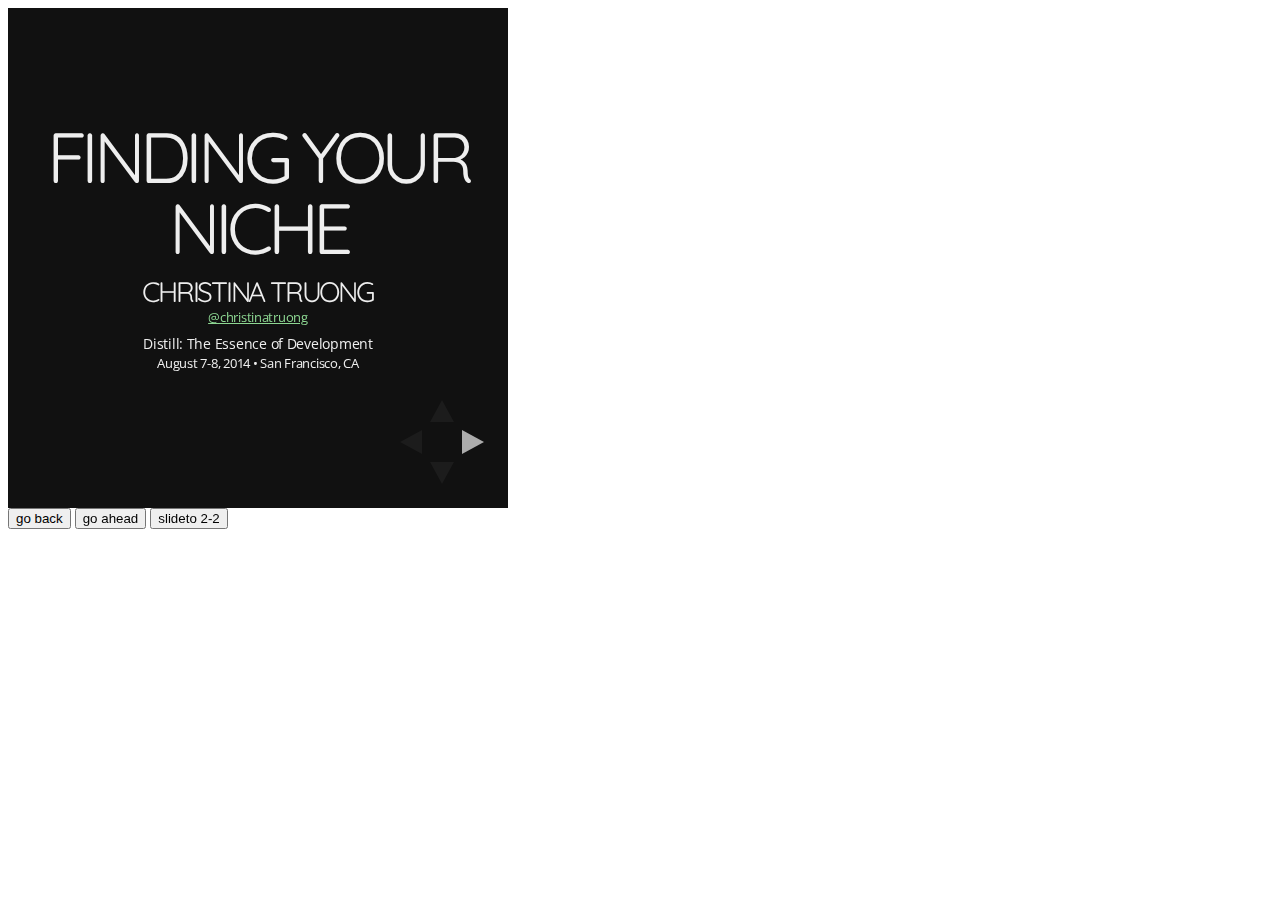
<file: plugin/postmessage/example.html>
<html>
	<body>

		<iframe id="reveal" src="../../index.html" style="border: 0;" width="500" height="500"></iframe>

		<div>
			<input id="back" type="button" value="go back"/>
			<input id="ahead" type="button" value="go ahead"/>
			<input id="slideto" type="button" value="slideto 2-2"/>
		</div>

		<script>

			(function (){

				var back = document.getElementById( 'back' ),
						ahead = document.getElementById( 'ahead' ),
						slideto = document.getElementById( 'slideto' ),
						reveal =  window.frames[0];

					back.addEventListener( 'click', function () {
						
					reveal.postMessage( JSON.stringify({method: 'prev', args: []}), '*' );
				}, false );

				ahead.addEventListener( 'click', function (){
					reveal.postMessage( JSON.stringify({method: 'next', args: []}), '*' );
				}, false );

				slideto.addEventListener( 'click', function (){
					reveal.postMessage( JSON.stringify({method: 'slide', args: [2,2]}), '*' );
				}, false );

			}());

		</script>

	</body>
</html>
</file>
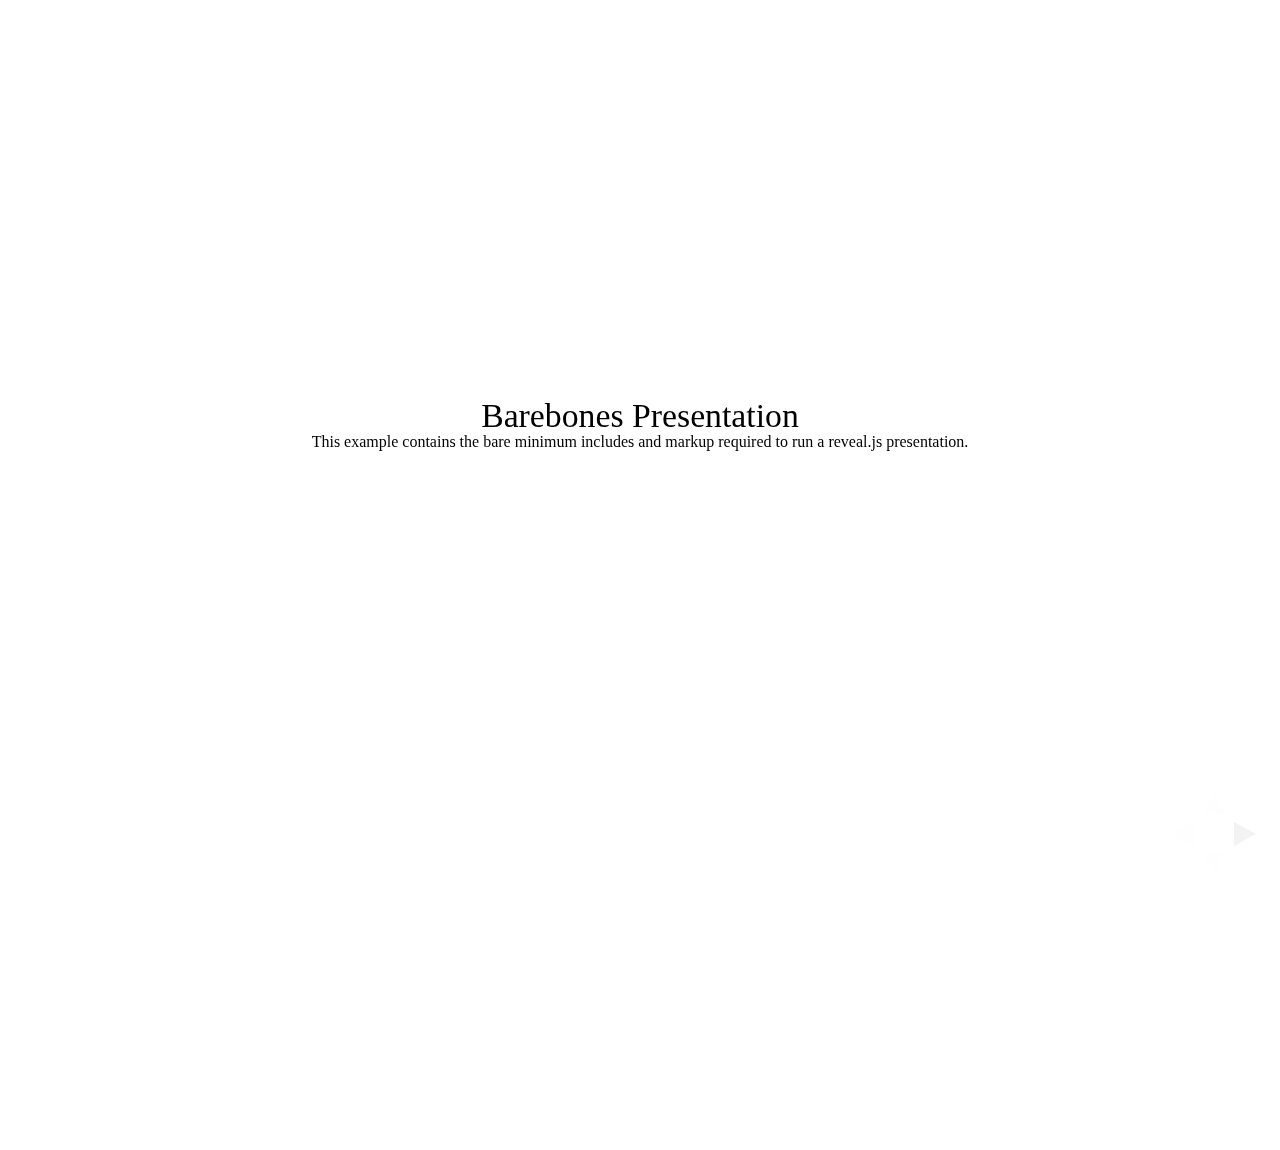
<file: test/examples/barebones.html>
<!doctype html>
<html lang="en">

	<head>
		<meta charset="utf-8">

		<title>reveal.js - Barebones</title>

		<link rel="stylesheet" href="../../css/reveal.min.css">
	</head>

	<body>

		<div class="reveal">

			<div class="slides">

				<section>
					<h2>Barebones Presentation</h2>
					<p>This example contains the bare minimum includes and markup required to run a reveal.js presentation.</p>
				</section>

				<section>
					<h2>No Theme</h2>
					<p>There's no theme included, so it will fall back on browser defaults.</p>
				</section>

			</div>

		</div>

		<script src="../../js/reveal.min.js"></script>

		<script>

			Reveal.initialize();

		</script>

	</body>
</html>
</file>
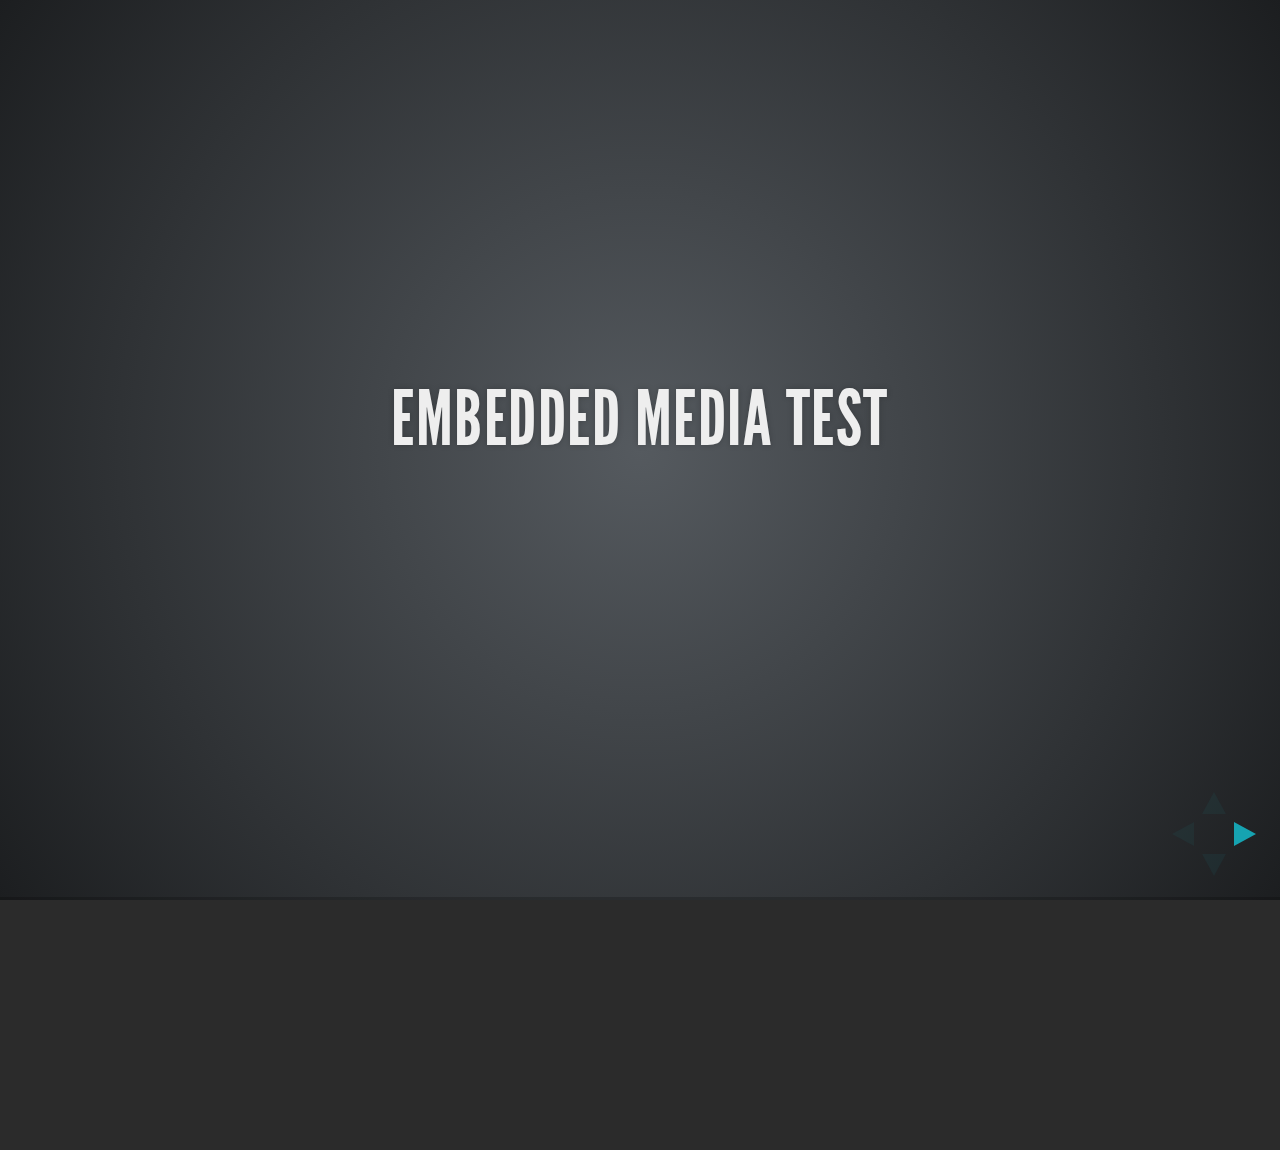
<file: test/examples/embedded-media.html>
<!doctype html>
<html lang="en">

	<head>
		<meta charset="utf-8">

		<title>reveal.js - Embedded Media</title>

		<meta name="viewport" content="width=device-width, initial-scale=1.0, maximum-scale=1.0, user-scalable=no">

		<link rel="stylesheet" href="../../css/reveal.min.css">
		<link rel="stylesheet" href="../../css/theme/default.css" id="theme">
	</head>

	<body>

		<div class="reveal">

			<div class="slides">

				<section>
					<h2>Embedded Media Test</h2>
				</section>

				<section>
					<iframe data-autoplay width="420" height="345" src="http://www.youtube.com/embed/l3RQZ4mcr1c"></iframe>
				</section>

				<section>
					<h2>Empty Slide</h2>
				</section>

			</div>

		</div>

		<script src="../../lib/js/head.min.js"></script>
		<script src="../../js/reveal.min.js"></script>

		<script>

			Reveal.initialize({
				transition: 'linear'
			});

		</script>

	</body>
</html>
</file>
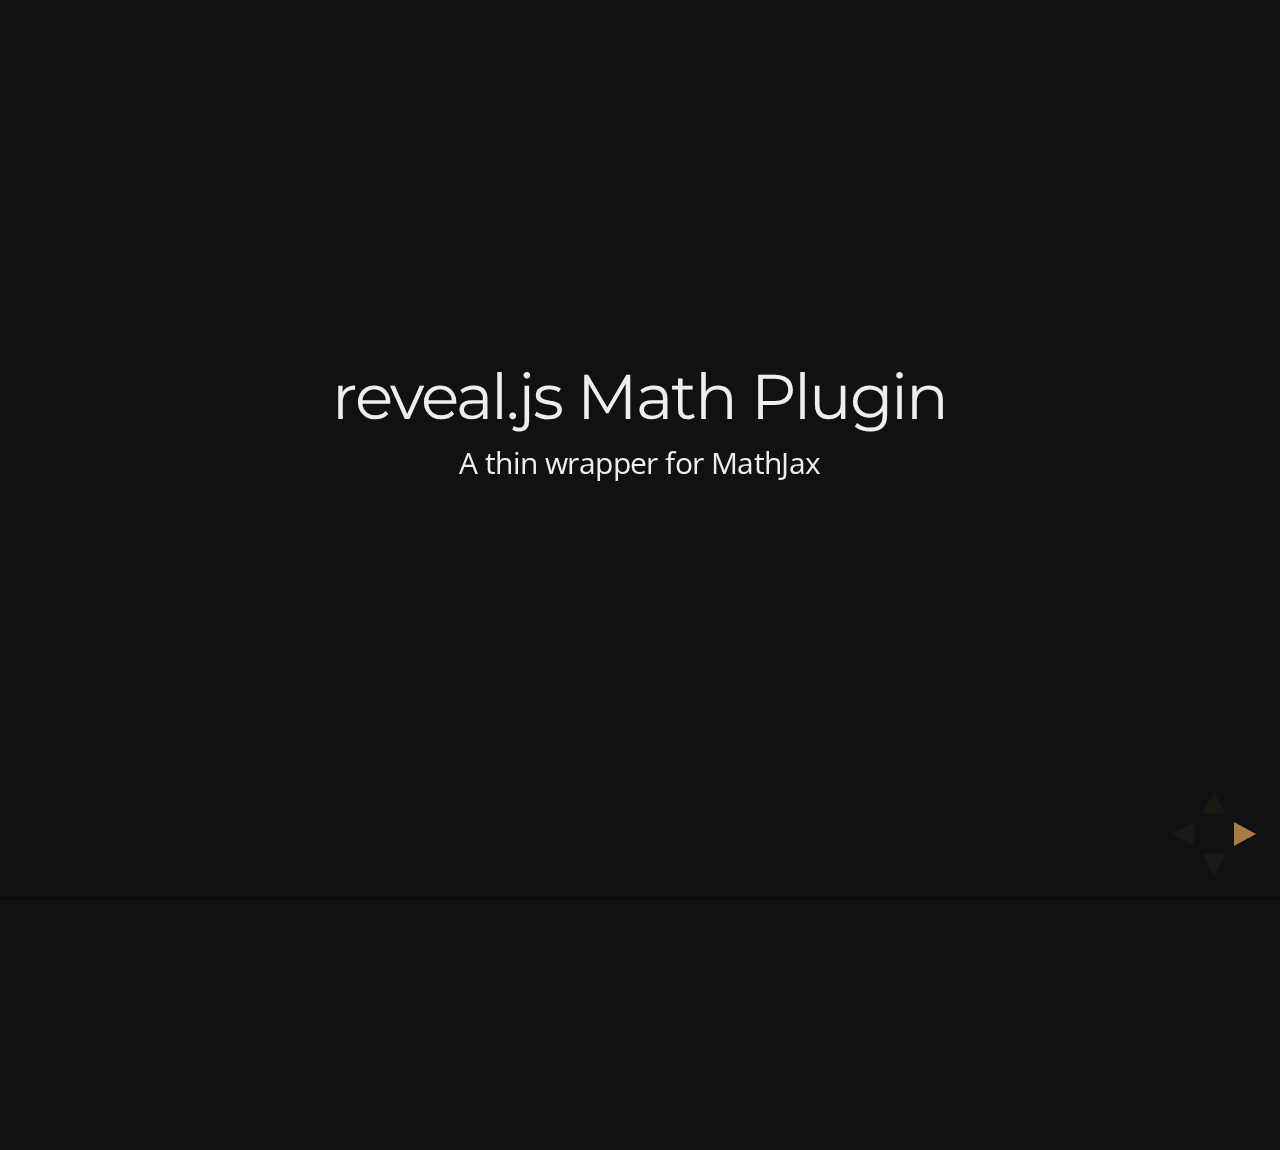
<file: test/examples/math.html>
<!doctype html>
<html lang="en">

	<head>
		<meta charset="utf-8">

		<title>reveal.js - Math Plugin</title>

		<meta name="viewport" content="width=device-width, initial-scale=1.0, maximum-scale=1.0, user-scalable=no">

		<link rel="stylesheet" href="../../css/reveal.min.css">
		<link rel="stylesheet" href="../../css/theme/night.css" id="theme">
	</head>

	<body>

		<div class="reveal">

			<div class="slides">

				<section>
					<h2>reveal.js Math Plugin</h2>
					<p>A thin wrapper for MathJax</p>
				</section>

				<section>
					<h3>The Lorenz Equations</h3>

					\[\begin{aligned}
					\dot{x} &amp; = \sigma(y-x) \\
					\dot{y} &amp; = \rho x - y - xz \\
					\dot{z} &amp; = -\beta z + xy
					\end{aligned} \]
				</section>

				<section>
					<h3>The Cauchy-Schwarz Inequality</h3>

					<script type="math/tex; mode=display">
						\left( \sum_{k=1}^n a_k b_k \right)^2 \leq \left( \sum_{k=1}^n a_k^2 \right) \left( \sum_{k=1}^n b_k^2 \right)
					</script>
				</section>

				<section>
					<h3>A Cross Product Formula</h3>

					\[\mathbf{V}_1 \times \mathbf{V}_2 =  \begin{vmatrix}
					\mathbf{i} &amp; \mathbf{j} &amp; \mathbf{k} \\
					\frac{\partial X}{\partial u} &amp;  \frac{\partial Y}{\partial u} &amp; 0 \\
					\frac{\partial X}{\partial v} &amp;  \frac{\partial Y}{\partial v} &amp; 0
					\end{vmatrix}  \]
				</section>

				<section>
					<h3>The probability of getting \(k\) heads when flipping \(n\) coins is</h3>

					\[P(E)   = {n \choose k} p^k (1-p)^{ n-k} \]
				</section>

				<section>
					<h3>An Identity of Ramanujan</h3>

					\[ \frac{1}{\Bigl(\sqrt{\phi \sqrt{5}}-\phi\Bigr) e^{\frac25 \pi}} =
					1+\frac{e^{-2\pi}} {1+\frac{e^{-4\pi}} {1+\frac{e^{-6\pi}}
					{1+\frac{e^{-8\pi}} {1+\ldots} } } } \]
				</section>

				<section>
					<h3>A Rogers-Ramanujan Identity</h3>

					\[  1 +  \frac{q^2}{(1-q)}+\frac{q^6}{(1-q)(1-q^2)}+\cdots =
					\prod_{j=0}^{\infty}\frac{1}{(1-q^{5j+2})(1-q^{5j+3})}\]
				</section>

				<section>
					<h3>Maxwell&#8217;s Equations</h3>

					\[  \begin{aligned}
					\nabla \times \vec{\mathbf{B}} -\, \frac1c\, \frac{\partial\vec{\mathbf{E}}}{\partial t} &amp; = \frac{4\pi}{c}\vec{\mathbf{j}} \\   \nabla \cdot \vec{\mathbf{E}} &amp; = 4 \pi \rho \\
					\nabla \times \vec{\mathbf{E}}\, +\, \frac1c\, \frac{\partial\vec{\mathbf{B}}}{\partial t} &amp; = \vec{\mathbf{0}} \\
					\nabla \cdot \vec{\mathbf{B}} &amp; = 0 \end{aligned}
					\]
				</section>

				<section>
					<section>
						<h3>The Lorenz Equations</h3>

						<div class="fragment">
							\[\begin{aligned}
							\dot{x} &amp; = \sigma(y-x) \\
							\dot{y} &amp; = \rho x - y - xz \\
							\dot{z} &amp; = -\beta z + xy
							\end{aligned} \]
						</div>
					</section>

					<section>
						<h3>The Cauchy-Schwarz Inequality</h3>

						<div class="fragment">
							\[ \left( \sum_{k=1}^n a_k b_k \right)^2 \leq \left( \sum_{k=1}^n a_k^2 \right) \left( \sum_{k=1}^n b_k^2 \right) \]
						</div>
					</section>

					<section>
						<h3>A Cross Product Formula</h3>

						<div class="fragment">
							\[\mathbf{V}_1 \times \mathbf{V}_2 =  \begin{vmatrix}
							\mathbf{i} &amp; \mathbf{j} &amp; \mathbf{k} \\
							\frac{\partial X}{\partial u} &amp;  \frac{\partial Y}{\partial u} &amp; 0 \\
							\frac{\partial X}{\partial v} &amp;  \frac{\partial Y}{\partial v} &amp; 0
							\end{vmatrix}  \]
						</div>
					</section>

					<section>
						<h3>The probability of getting \(k\) heads when flipping \(n\) coins is</h3>

						<div class="fragment">
							\[P(E)   = {n \choose k} p^k (1-p)^{ n-k} \]
						</div>
					</section>

					<section>
						<h3>An Identity of Ramanujan</h3>

						<div class="fragment">
							\[ \frac{1}{\Bigl(\sqrt{\phi \sqrt{5}}-\phi\Bigr) e^{\frac25 \pi}} =
							1+\frac{e^{-2\pi}} {1+\frac{e^{-4\pi}} {1+\frac{e^{-6\pi}}
							{1+\frac{e^{-8\pi}} {1+\ldots} } } } \]
						</div>
					</section>

					<section>
						<h3>A Rogers-Ramanujan Identity</h3>

						<div class="fragment">
							\[  1 +  \frac{q^2}{(1-q)}+\frac{q^6}{(1-q)(1-q^2)}+\cdots =
							\prod_{j=0}^{\infty}\frac{1}{(1-q^{5j+2})(1-q^{5j+3})}\]
						</div>
					</section>

					<section>
						<h3>Maxwell&#8217;s Equations</h3>

						<div class="fragment">
							\[  \begin{aligned}
							\nabla \times \vec{\mathbf{B}} -\, \frac1c\, \frac{\partial\vec{\mathbf{E}}}{\partial t} &amp; = \frac{4\pi}{c}\vec{\mathbf{j}} \\   \nabla \cdot \vec{\mathbf{E}} &amp; = 4 \pi \rho \\
							\nabla \times \vec{\mathbf{E}}\, +\, \frac1c\, \frac{\partial\vec{\mathbf{B}}}{\partial t} &amp; = \vec{\mathbf{0}} \\
							\nabla \cdot \vec{\mathbf{B}} &amp; = 0 \end{aligned}
							\]
						</div>
					</section>
				</section>

			</div>

		</div>

		<script src="../../lib/js/head.min.js"></script>
		<script src="../../js/reveal.min.js"></script>

		<script>

			Reveal.initialize({
				history: true,
				transition: 'linear',

				math: {
					// mathjax: 'http://cdn.mathjax.org/mathjax/latest/MathJax.js',
					config: 'TeX-AMS_HTML-full'
				},

				dependencies: [
					{ src: '../../lib/js/classList.js' },
					{ src: '../../plugin/math/math.js', async: true }
				]
			});

		</script>

	</body>
</html>
</file>
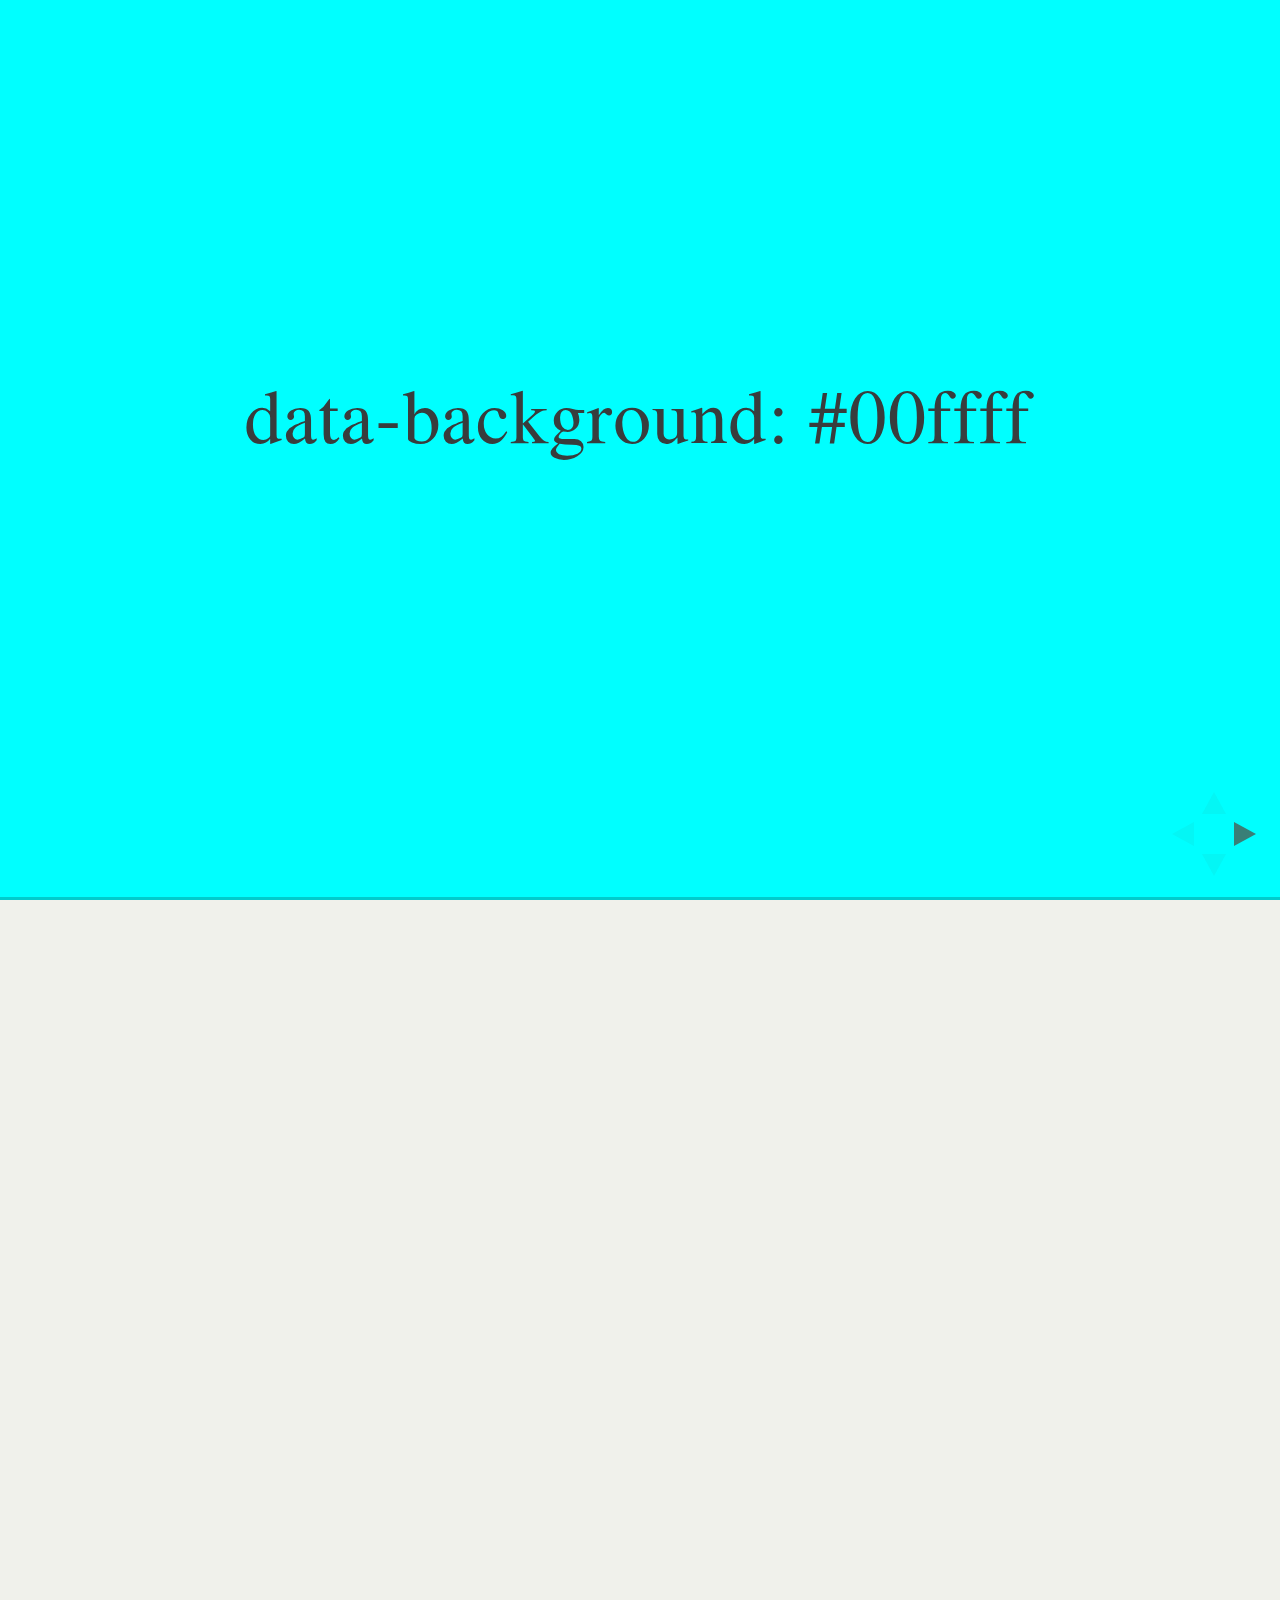
<file: test/examples/slide-backgrounds.html>
<!doctype html>
<html lang="en">

	<head>
		<meta charset="utf-8">

		<title>reveal.js - Slide Backgrounds</title>

		<meta name="viewport" content="width=device-width, initial-scale=1.0, maximum-scale=1.0, user-scalable=no">

		<link rel="stylesheet" href="../../css/reveal.min.css">
		<link rel="stylesheet" href="../../css/theme/serif.css" id="theme">
	</head>

	<body>

		<div class="reveal">

			<div class="slides">

				<section data-background="#00ffff">
					<h2>data-background: #00ffff</h2>
				</section>

				<section data-background="#bb00bb">
					<h2>data-background: #bb00bb</h2>
				</section>

				<section>
					<section data-background="#ff0000">
						<h2>data-background: #ff0000</h2>
					</section>
					<section data-background="rgba(0, 0, 0, 0.2)">
						<h2>data-background: rgba(0, 0, 0, 0.2)</h2>
					</section>
					<section data-background="salmon">
						<h2>data-background: salmon</h2>
					</section>
				</section>

				<section data-background="rgba(0, 100, 100, 0.2)">
					<section>
						<h2>Background applied to stack</h2>
					</section>
					<section>
						<h2>Background applied to stack</h2>
					</section>
					<section data-background="rgba(100, 0, 0, 0.2)">
						<h2>Background applied to slide inside of stack</h2>
					</section>
				</section>

				<section data-background-transition="slide" data-background="assets/image1.png" style="background: rgba(255,255,255,0.9)">
					<h2>Background image</h2>
				</section>

				<section>
					<section data-background-transition="slide" data-background="assets/image1.png" style="background: rgba(255,255,255,0.9)">
						<h2>Background image</h2>
					</section>
					<section data-background-transition="slide" data-background="assets/image1.png" style="background: rgba(255,255,255,0.9)">
						<h2>Background image</h2>
					</section>
				</section>

				<section data-background="assets/image2.png" data-background-size="100px" data-background-repeat="repeat" data-background-color="#111" style="background: rgba(255,255,255,0.9)">
					<h2>Background image</h2>
					<pre>data-background-size="100px" data-background-repeat="repeat" data-background-color="#111"</pre>
				</section>

				<section data-background="#888888">
					<h2>Same background twice (1/2)</h2>
				</section>
				<section data-background="#888888">
					<h2>Same background twice (2/2)</h2>
				</section>

				<section>
					<section data-background="#417203">
						<h2>Same background twice vertical (1/2)</h2>
					</section>
					<section data-background="#417203">
						<h2>Same background twice vertical (2/2)</h2>
					</section>
				</section>

				<section data-background="#934f4d">
					<h2>Same background from horizontal to vertical (1/3)</h2>
				</section>
				<section>
					<section data-background="#934f4d">
						<h2>Same background from horizontal to vertical (2/3)</h2>
					</section>
					<section data-background="#934f4d">
						<h2>Same background from horizontal to vertical (3/3)</h2>
					</section>
				</section>

			</div>

		</div>

		<script src="../../lib/js/head.min.js"></script>
		<script src="../../js/reveal.min.js"></script>

		<script>

			// Full list of configuration options available here:
			// https://github.com/hakimel/reveal.js#configuration
			Reveal.initialize({
				center: true,
				// rtl: true,

				transition: 'linear',
				// transitionSpeed: 'slow',
				// backgroundTransition: 'slide'
			});

		</script>

	</body>
</html>
</file>
<file: css/theme/night.css>
/**
 * Black theme for reveal.js.
 *
 * Copyright (C) 2011-2012 Hakim El Hattab, http://hakim.se
 */
@import url(https://fonts.googleapis.com/css?family=Montserrat:700);
@import url(https://fonts.googleapis.com/css?family=Open+Sans:400,700,400italic,700italic);
/*********************************************
 * GLOBAL STYLES
 *********************************************/
body {
  background: #111111;
  background-color: #111111; }

.reveal {
  font-family: "Open Sans", sans-serif;
  font-size: 30px;
  font-weight: normal;
  letter-spacing: -0.02em;
  color: #eeeeee; }

::selection {
  color: white;
  background: #e7ad52;
  text-shadow: none; }

/*********************************************
 * HEADERS
 *********************************************/
.reveal h1,
.reveal h2,
.reveal h3,
.reveal h4,
.reveal h5,
.reveal h6 {
  margin: 0 0 20px 0;
  color: #eeeeee;
  font-family: "Montserrat", Impact, sans-serif;
  line-height: 0.9em;
  letter-spacing: -0.03em;
  text-transform: none;
  text-shadow: none; }

.reveal h1 {
  text-shadow: 0px 0px 6px rgba(0, 0, 0, 0.2); }

/*********************************************
 * LINKS
 *********************************************/
.reveal a:not(.image) {
  color: #e7ad52;
  text-decoration: none;
  -webkit-transition: color .15s ease;
  -moz-transition: color .15s ease;
  -ms-transition: color .15s ease;
  -o-transition: color .15s ease;
  transition: color .15s ease; }

.reveal a:not(.image):hover {
  color: #f3d7ac;
  text-shadow: none;
  border: none; }

.reveal .roll span:after {
  color: #fff;
  background: #d08a1d; }

/*********************************************
 * IMAGES
 *********************************************/
.reveal section img {
  margin: 15px 0px;
  background: rgba(255, 255, 255, 0.12);
  border: 4px solid #eeeeee;
  box-shadow: 0 0 10px rgba(0, 0, 0, 0.15);
  -webkit-transition: all .2s linear;
  -moz-transition: all .2s linear;
  -ms-transition: all .2s linear;
  -o-transition: all .2s linear;
  transition: all .2s linear; }

.reveal a:hover img {
  background: rgba(255, 255, 255, 0.2);
  border-color: #e7ad52;
  box-shadow: 0 0 20px rgba(0, 0, 0, 0.55); }

/*********************************************
 * NAVIGATION CONTROLS
 *********************************************/
.reveal .controls div.navigate-left,
.reveal .controls div.navigate-left.enabled {
  border-right-color: #e7ad52; }

.reveal .controls div.navigate-right,
.reveal .controls div.navigate-right.enabled {
  border-left-color: #e7ad52; }

.reveal .controls div.navigate-up,
.reveal .controls div.navigate-up.enabled {
  border-bottom-color: #e7ad52; }

.reveal .controls div.navigate-down,
.reveal .controls div.navigate-down.enabled {
  border-top-color: #e7ad52; }

.reveal .controls div.navigate-left.enabled:hover {
  border-right-color: #f3d7ac; }

.reveal .controls div.navigate-right.enabled:hover {
  border-left-color: #f3d7ac; }

.reveal .controls div.navigate-up.enabled:hover {
  border-bottom-color: #f3d7ac; }

.reveal .controls div.navigate-down.enabled:hover {
  border-top-color: #f3d7ac; }

/*********************************************
 * PROGRESS BAR
 *********************************************/
.reveal .progress {
  background: rgba(0, 0, 0, 0.2); }

.reveal .progress span {
  background: #e7ad52;
  -webkit-transition: width 800ms cubic-bezier(0.26, 0.86, 0.44, 0.985);
  -moz-transition: width 800ms cubic-bezier(0.26, 0.86, 0.44, 0.985);
  -ms-transition: width 800ms cubic-bezier(0.26, 0.86, 0.44, 0.985);
  -o-transition: width 800ms cubic-bezier(0.26, 0.86, 0.44, 0.985);
  transition: width 800ms cubic-bezier(0.26, 0.86, 0.44, 0.985); }

/*********************************************
 * SLIDE NUMBER
 *********************************************/
.reveal .slide-number {
  color: #e7ad52; }
</file>
<file: css/custom.css>
@import url(http://fonts.googleapis.com/css?family=Quicksand:400,700|Open+Sans);
/* Custom theme based on Black theme for reveal.js */
/* GLOBAL STYLES 
-----------------*/
body {
  background: #111111;
  background-color: #111111; }

.reveal {
  font-family: "Open Sans", sans-serif;
  font-size: 30px;
  font-weight: normal;
  letter-spacing: -0.02em;
  color: #eeeeee; }

::selection {
  color: white;
  background: #e7ad52;
  text-shadow: none; }

.reveal h1, .reveal h2 {
  font-family: "Quicksand", sans-serif;
  letter-spacing: -0.08em;
  text-transform: uppercase; }
.reveal h3 {
  font-weight: normal;
  margin: 25px 0 10px; }
.reveal a:not(.image) {
  color: #8dd792; }
.reveal img, .reveal video, .reveal iframe {
  max-width: 100%;
  max-height: 100%; }
.reveal img, .reveal iframe {
  margin: 35px auto;
  display: block; }
.reveal ol {
  font-size: 50px;
  line-height: 1.5;
  margin-top: 25px;
  margin-bottom: 25px; }
.reveal ul {
  margin-top: 20px; }
  .reveal ul li {
    margin: 30px; }
.reveal .diversity ol {
  margin-left: 150px; }
.reveal .suess img {
  width: 800px; }
.reveal .readings p {
  text-align: left; }
.reveal .instructions {
  font-size: 16px; }

.first h1 {
  font-size: 160px; }
.first h2 {
  margin: 30px 0 10px; }
.first h3 {
  font-size: 32px; }

#current-slide {
  width: 950px;
  height: 750px; }

#wrap-current-slide {
  width: 500px;
  height: 360px; }

#wrap-next-slide {
  height: 180px; }

#next-slide {
  width: 1020px;
  height: 520px; }

.left {
  float: left; }

#notes {
  background: white;
  color: black;
  width: 58%;
  height: 620px;
  overflow: scroll;
  padding: 20px;
  float: right; }
</file>
<file: lib/css/zenburn.css>
/*

Zenburn style from voldmar.ru (c) Vladimir Epifanov <voldmar@voldmar.ru>
based on dark.css by Ivan Sagalaev

*/

pre code {
  display: block; padding: 0.5em;
  background: #3F3F3F;
  color: #DCDCDC;
}

pre .keyword,
pre .tag,
pre .css .class,
pre .css .id,
pre .lisp .title,
pre .nginx .title,
pre .request,
pre .status,
pre .clojure .attribute {
  color: #E3CEAB;
}

pre .django .template_tag,
pre .django .variable,
pre .django .filter .argument {
  color: #DCDCDC;
}

pre .number,
pre .date {
  color: #8CD0D3;
}

pre .dos .envvar,
pre .dos .stream,
pre .variable,
pre .apache .sqbracket {
  color: #EFDCBC;
}

pre .dos .flow,
pre .diff .change,
pre .python .exception,
pre .python .built_in,
pre .literal,
pre .tex .special {
  color: #EFEFAF;
}

pre .diff .chunk,
pre .subst {
  color: #8F8F8F;
}

pre .dos .keyword,
pre .python .decorator,
pre .title,
pre .haskell .type,
pre .diff .header,
pre .ruby .class .parent,
pre .apache .tag,
pre .nginx .built_in,
pre .tex .command,
pre .prompt {
    color: #efef8f;
}

pre .dos .winutils,
pre .ruby .symbol,
pre .ruby .symbol .string,
pre .ruby .string {
  color: #DCA3A3;
}

pre .diff .deletion,
pre .string,
pre .tag .value,
pre .preprocessor,
pre .built_in,
pre .sql .aggregate,
pre .javadoc,
pre .smalltalk .class,
pre .smalltalk .localvars,
pre .smalltalk .array,
pre .css .rules .value,
pre .attr_selector,
pre .pseudo,
pre .apache .cbracket,
pre .tex .formula {
  color: #CC9393;
}

pre .shebang,
pre .diff .addition,
pre .comment,
pre .java .annotation,
pre .template_comment,
pre .pi,
pre .doctype {
  color: #7F9F7F;
}

pre .coffeescript .javascript,
pre .javascript .xml,
pre .tex .formula,
pre .xml .javascript,
pre .xml .vbscript,
pre .xml .css,
pre .xml .cdata {
  opacity: 0.5;
}
</file>
<file: css/reveal.css>
@charset "UTF-8";

/*!
 * reveal.js
 * http://lab.hakim.se/reveal-js
 * MIT licensed
 *
 * Copyright (C) 2014 Hakim El Hattab, http://hakim.se
 */


/*********************************************
 * RESET STYLES
 *********************************************/

html, body, .reveal div, .reveal span, .reveal applet, .reveal object, .reveal iframe,
.reveal h1, .reveal h2, .reveal h3, .reveal h4, .reveal h5, .reveal h6, .reveal p, .reveal blockquote, .reveal pre,
.reveal a, .reveal abbr, .reveal acronym, .reveal address, .reveal big, .reveal cite, .reveal code,
.reveal del, .reveal dfn, .reveal em, .reveal img, .reveal ins, .reveal kbd, .reveal q, .reveal s, .reveal samp,
.reveal small, .reveal strike, .reveal strong, .reveal sub, .reveal sup, .reveal tt, .reveal var,
.reveal b, .reveal u, .reveal i, .reveal center,
.reveal dl, .reveal dt, .reveal dd, .reveal ol, .reveal ul, .reveal li,
.reveal fieldset, .reveal form, .reveal label, .reveal legend,
.reveal table, .reveal caption, .reveal tbody, .reveal tfoot, .reveal thead, .reveal tr, .reveal th, .reveal td,
.reveal article, .reveal aside, .reveal canvas, .reveal details, .reveal embed,
.reveal figure, .reveal figcaption, .reveal footer, .reveal header, .reveal hgroup,
.reveal menu, .reveal nav, .reveal output, .reveal ruby, .reveal section, .reveal summary,
.reveal time, .reveal mark, .reveal audio, video {
	margin: 0;
	padding: 0;
	border: 0;
	font-size: 100%;
	font: inherit;
	vertical-align: baseline;
}

.reveal article, .reveal aside, .reveal details, .reveal figcaption, .reveal figure,
.reveal footer, .reveal header, .reveal hgroup, .reveal menu, .reveal nav, .reveal section {
	display: block;
}


/*********************************************
 * GLOBAL STYLES
 *********************************************/

html,
body {
	width: 100%;
	height: 100%;
	overflow: hidden;
}

body {
	position: relative;
	line-height: 1;
}

::selection {
	background: #FF5E99;
	color: #fff;
	text-shadow: none;
}


/*********************************************
 * HEADERS
 *********************************************/

.reveal h1,
.reveal h2,
.reveal h3,
.reveal h4,
.reveal h5,
.reveal h6 {
	-webkit-hyphens: auto;
	   -moz-hyphens: auto;
	        hyphens: auto;

	word-wrap: break-word;
	line-height: 1;
}

.reveal h1 { font-size: 3.77em; }
.reveal h2 { font-size: 2.11em;	}
.reveal h3 { font-size: 1.55em;	}
.reveal h4 { font-size: 1em;	}


/*********************************************
 * VIEW FRAGMENTS
 *********************************************/

.reveal .slides section .fragment {
	opacity: 0;

	-webkit-transition: all .2s ease;
	   -moz-transition: all .2s ease;
	    -ms-transition: all .2s ease;
	     -o-transition: all .2s ease;
	        transition: all .2s ease;
}
	.reveal .slides section .fragment.visible {
		opacity: 1;
	}

.reveal .slides section .fragment.grow {
	opacity: 1;
}
	.reveal .slides section .fragment.grow.visible {
		-webkit-transform: scale( 1.3 );
		   -moz-transform: scale( 1.3 );
		    -ms-transform: scale( 1.3 );
		     -o-transform: scale( 1.3 );
		        transform: scale( 1.3 );
	}

.reveal .slides section .fragment.shrink {
	opacity: 1;
}
	.reveal .slides section .fragment.shrink.visible {
		-webkit-transform: scale( 0.7 );
		   -moz-transform: scale( 0.7 );
		    -ms-transform: scale( 0.7 );
		     -o-transform: scale( 0.7 );
		        transform: scale( 0.7 );
	}

.reveal .slides section .fragment.zoom-in {
	opacity: 0;

	-webkit-transform: scale( 0.1 );
	   -moz-transform: scale( 0.1 );
	    -ms-transform: scale( 0.1 );
	     -o-transform: scale( 0.1 );
	        transform: scale( 0.1 );
}

	.reveal .slides section .fragment.zoom-in.visible {
		opacity: 1;

		-webkit-transform: scale( 1 );
		   -moz-transform: scale( 1 );
		    -ms-transform: scale( 1 );
		     -o-transform: scale( 1 );
		        transform: scale( 1 );
	}

.reveal .slides section .fragment.roll-in {
	opacity: 0;

	-webkit-transform: rotateX( 90deg );
	   -moz-transform: rotateX( 90deg );
	    -ms-transform: rotateX( 90deg );
	     -o-transform: rotateX( 90deg );
	        transform: rotateX( 90deg );
}
	.reveal .slides section .fragment.roll-in.visible {
		opacity: 1;

		-webkit-transform: rotateX( 0 );
		   -moz-transform: rotateX( 0 );
		    -ms-transform: rotateX( 0 );
		     -o-transform: rotateX( 0 );
		        transform: rotateX( 0 );
	}

.reveal .slides section .fragment.fade-out {
	opacity: 1;
}
	.reveal .slides section .fragment.fade-out.visible {
		opacity: 0;
	}

.reveal .slides section .fragment.semi-fade-out {
	opacity: 1;
}
	.reveal .slides section .fragment.semi-fade-out.visible {
		opacity: 0.5;
	}

.reveal .slides section .fragment.current-visible {
	opacity:0;
}

.reveal .slides section .fragment.current-visible.current-fragment {
	opacity:1;
}

.reveal .slides section .fragment.highlight-red,
.reveal .slides section .fragment.highlight-current-red,
.reveal .slides section .fragment.highlight-green,
.reveal .slides section .fragment.highlight-current-green,
.reveal .slides section .fragment.highlight-blue,
.reveal .slides section .fragment.highlight-current-blue {
	opacity: 1;
}
	.reveal .slides section .fragment.highlight-red.visible {
		color: #ff2c2d
	}
	.reveal .slides section .fragment.highlight-green.visible {
		color: #17ff2e;
	}
	.reveal .slides section .fragment.highlight-blue.visible {
		color: #1b91ff;
	}

.reveal .slides section .fragment.highlight-current-red.current-fragment {
	color: #ff2c2d
}
.reveal .slides section .fragment.highlight-current-green.current-fragment {
	color: #17ff2e;
}
.reveal .slides section .fragment.highlight-current-blue.current-fragment {
	color: #1b91ff;
}


/*********************************************
 * DEFAULT ELEMENT STYLES
 *********************************************/

/* Fixes issue in Chrome where italic fonts did not appear when printing to PDF */
.reveal:after {
  content: '';
  font-style: italic;
}

.reveal iframe {
	z-index: 1;
}

/* Ensure certain elements are never larger than the slide itself */
.reveal img,
.reveal video,
.reveal iframe {
	max-width: 95%;
	max-height: 95%;
}

/** Prevents layering issues in certain browser/transition combinations */
.reveal a {
	position: relative;
}

.reveal strong,
.reveal b {
	font-weight: bold;
}

.reveal em,
.reveal i {
	font-style: italic;
}

.reveal ol,
.reveal ul {
	display: inline-block;

	text-align: left;
	margin: 0 0 0 1em;
}

.reveal ol {
	list-style-type: decimal;
}

.reveal ul {
	list-style-type: disc;
}

.reveal ul ul {
	list-style-type: square;
}

.reveal ul ul ul {
	list-style-type: circle;
}

.reveal ul ul,
.reveal ul ol,
.reveal ol ol,
.reveal ol ul {
	display: block;
	margin-left: 40px;
}

.reveal p {
	margin-bottom: 10px;
	line-height: 1.2em;
}

.reveal q,
.reveal blockquote {
	quotes: none;
}

.reveal blockquote {
	display: block;
	position: relative;
	width: 70%;
	margin: 5px auto;
	padding: 5px;

	font-style: italic;
	background: rgba(255, 255, 255, 0.05);
	box-shadow: 0px 0px 2px rgba(0,0,0,0.2);
}
	.reveal blockquote p:first-child,
	.reveal blockquote p:last-child {
		display: inline-block;
	}

.reveal q {
	font-style: italic;
}

.reveal pre {
	display: block;
	position: relative;
	width: 90%;
	margin: 15px auto;

	text-align: left;
	font-size: 0.55em;
	font-family: monospace;
	line-height: 1.2em;

	word-wrap: break-word;

	box-shadow: 0px 0px 6px rgba(0,0,0,0.3);
}
.reveal code {
	font-family: monospace;
}
.reveal pre code {
	padding: 5px;
	overflow: auto;
	max-height: 400px;
	word-wrap: normal;
}
.reveal pre.stretch code {
	height: 100%;
	max-height: 100%;

	-webkit-box-sizing: border-box;
	   -moz-box-sizing: border-box;
	        box-sizing: border-box;
}

.reveal table th,
.reveal table td {
	text-align: left;
	padding-right: .3em;
}

.reveal table th {
	font-weight: bold;
}

.reveal sup {
	vertical-align: super;
}
.reveal sub {
	vertical-align: sub;
}

.reveal small {
	display: inline-block;
	font-size: 0.6em;
	line-height: 1.2em;
	vertical-align: top;
}

.reveal small * {
	vertical-align: top;
}

.reveal .stretch {
	max-width: none;
	max-height: none;
}


/*********************************************
 * CONTROLS
 *********************************************/

.reveal .controls {
	display: none;
	position: fixed;
	width: 110px;
	height: 110px;
	z-index: 30;
	right: 10px;
	bottom: 10px;
}

.reveal .controls div {
	position: absolute;
	opacity: 0.05;
	width: 0;
	height: 0;
	border: 12px solid transparent;

	-moz-transform: scale(.9999);

	-webkit-transition: all 0.2s ease;
	   -moz-transition: all 0.2s ease;
	    -ms-transition: all 0.2s ease;
	     -o-transition: all 0.2s ease;
	        transition: all 0.2s ease;
}

.reveal .controls div.enabled {
	opacity: 0.7;
	cursor: pointer;
}

.reveal .controls div.enabled:active {
	margin-top: 1px;
}

	.reveal .controls div.navigate-left {
		top: 42px;

		border-right-width: 22px;
		border-right-color: #eee;
	}
		.reveal .controls div.navigate-left.fragmented {
			opacity: 0.3;
		}

	.reveal .controls div.navigate-right {
		left: 74px;
		top: 42px;

		border-left-width: 22px;
		border-left-color: #eee;
	}
		.reveal .controls div.navigate-right.fragmented {
			opacity: 0.3;
		}

	.reveal .controls div.navigate-up {
		left: 42px;

		border-bottom-width: 22px;
		border-bottom-color: #eee;
	}
		.reveal .controls div.navigate-up.fragmented {
			opacity: 0.3;
		}

	.reveal .controls div.navigate-down {
		left: 42px;
		top: 74px;

		border-top-width: 22px;
		border-top-color: #eee;
	}
		.reveal .controls div.navigate-down.fragmented {
			opacity: 0.3;
		}


/*********************************************
 * PROGRESS BAR
 *********************************************/

.reveal .progress {
	position: fixed;
	display: none;
	height: 3px;
	width: 100%;
	bottom: 0;
	left: 0;
	z-index: 10;
}
	.reveal .progress:after {
		content: '';
		display: 'block';
		position: absolute;
		height: 20px;
		width: 100%;
		top: -20px;
	}
	.reveal .progress span {
		display: block;
		height: 100%;
		width: 0px;

		-webkit-transition: width 800ms cubic-bezier(0.260, 0.860, 0.440, 0.985);
		   -moz-transition: width 800ms cubic-bezier(0.260, 0.860, 0.440, 0.985);
		    -ms-transition: width 800ms cubic-bezier(0.260, 0.860, 0.440, 0.985);
		     -o-transition: width 800ms cubic-bezier(0.260, 0.860, 0.440, 0.985);
		        transition: width 800ms cubic-bezier(0.260, 0.860, 0.440, 0.985);
	}

/*********************************************
 * SLIDE NUMBER
 *********************************************/

.reveal .slide-number {
	position: fixed;
	display: block;
	right: 15px;
	bottom: 15px;
	opacity: 0.5;
	z-index: 31;
	font-size: 12px;
}

/*********************************************
 * SLIDES
 *********************************************/

.reveal {
	position: relative;
	width: 100%;
	height: 100%;

	-ms-touch-action: none;
}

.reveal .slides {
	position: absolute;
	width: 100%;
	height: 100%;
	left: 50%;
	top: 50%;

	overflow: visible;
	z-index: 1;
	text-align: center;

	-webkit-transition: -webkit-perspective .4s ease;
	   -moz-transition: -moz-perspective .4s ease;
	    -ms-transition: -ms-perspective .4s ease;
	     -o-transition: -o-perspective .4s ease;
	        transition: perspective .4s ease;

	-webkit-perspective: 600px;
	   -moz-perspective: 600px;
	    -ms-perspective: 600px;
	        perspective: 600px;

	-webkit-perspective-origin: 0px -100px;
	   -moz-perspective-origin: 0px -100px;
	    -ms-perspective-origin: 0px -100px;
	        perspective-origin: 0px -100px;
}

.reveal .slides>section {
	-ms-perspective: 600px;
}

.reveal .slides>section,
.reveal .slides>section>section {
	display: none;
	position: absolute;
	width: 100%;
	padding: 20px 0px;

	z-index: 10;
	line-height: 1.2em;
	font-weight: inherit;

	-webkit-transform-style: preserve-3d;
	   -moz-transform-style: preserve-3d;
	    -ms-transform-style: preserve-3d;
	        transform-style: preserve-3d;

	-webkit-transition: -webkit-transform-origin 800ms cubic-bezier(0.260, 0.860, 0.440, 0.985),
						-webkit-transform 800ms cubic-bezier(0.260, 0.860, 0.440, 0.985),
						visibility 800ms cubic-bezier(0.260, 0.860, 0.440, 0.985),
						opacity 800ms cubic-bezier(0.260, 0.860, 0.440, 0.985);
	   -moz-transition: -moz-transform-origin 800ms cubic-bezier(0.260, 0.860, 0.440, 0.985),
						-moz-transform 800ms cubic-bezier(0.260, 0.860, 0.440, 0.985),
						visibility 800ms cubic-bezier(0.260, 0.860, 0.440, 0.985),
						opacity 800ms cubic-bezier(0.260, 0.860, 0.440, 0.985);
	    -ms-transition: -ms-transform-origin 800ms cubic-bezier(0.260, 0.860, 0.440, 0.985),
						-ms-transform 800ms cubic-bezier(0.260, 0.860, 0.440, 0.985),
						visibility 800ms cubic-bezier(0.260, 0.860, 0.440, 0.985),
						opacity 800ms cubic-bezier(0.260, 0.860, 0.440, 0.985);
	     -o-transition: -o-transform-origin 800ms cubic-bezier(0.260, 0.860, 0.440, 0.985),
						-o-transform 800ms cubic-bezier(0.260, 0.860, 0.440, 0.985),
						visibility 800ms cubic-bezier(0.260, 0.860, 0.440, 0.985),
						opacity 800ms cubic-bezier(0.260, 0.860, 0.440, 0.985);
	        transition: transform-origin 800ms cubic-bezier(0.260, 0.860, 0.440, 0.985),
						transform 800ms cubic-bezier(0.260, 0.860, 0.440, 0.985),
						visibility 800ms cubic-bezier(0.260, 0.860, 0.440, 0.985),
						opacity 800ms cubic-bezier(0.260, 0.860, 0.440, 0.985);
}

/* Global transition speed settings */
.reveal[data-transition-speed="fast"] .slides section {
	-webkit-transition-duration: 400ms;
	   -moz-transition-duration: 400ms;
	    -ms-transition-duration: 400ms;
	        transition-duration: 400ms;
}
.reveal[data-transition-speed="slow"] .slides section {
	-webkit-transition-duration: 1200ms;
	   -moz-transition-duration: 1200ms;
	    -ms-transition-duration: 1200ms;
	        transition-duration: 1200ms;
}

/* Slide-specific transition speed overrides */
.reveal .slides section[data-transition-speed="fast"] {
	-webkit-transition-duration: 400ms;
	   -moz-transition-duration: 400ms;
	    -ms-transition-duration: 400ms;
	        transition-duration: 400ms;
}
.reveal .slides section[data-transition-speed="slow"] {
	-webkit-transition-duration: 1200ms;
	   -moz-transition-duration: 1200ms;
	    -ms-transition-duration: 1200ms;
	        transition-duration: 1200ms;
}

.reveal .slides>section {
	left: -50%;
	top: -50%;
}

.reveal .slides>section.stack {
	padding-top: 0;
	padding-bottom: 0;
}

.reveal .slides>section.present,
.reveal .slides>section>section.present {
	display: block;
	z-index: 11;
	opacity: 1;
}

.reveal.center,
.reveal.center .slides,
.reveal.center .slides section {
	min-height: auto !important;
}

/* Don't allow interaction with invisible slides */
.reveal .slides>section.future,
.reveal .slides>section>section.future,
.reveal .slides>section.past,
.reveal .slides>section>section.past {
	pointer-events: none;
}

.reveal.overview .slides>section,
.reveal.overview .slides>section>section {
	pointer-events: auto;
}



/*********************************************
 * DEFAULT TRANSITION
 *********************************************/

.reveal .slides>section[data-transition=default].past,
.reveal .slides>section.past {
	display: block;
	opacity: 0;

	-webkit-transform: translate3d(-100%, 0, 0) rotateY(-90deg) translate3d(-100%, 0, 0);
	   -moz-transform: translate3d(-100%, 0, 0) rotateY(-90deg) translate3d(-100%, 0, 0);
	    -ms-transform: translate3d(-100%, 0, 0) rotateY(-90deg) translate3d(-100%, 0, 0);
	        transform: translate3d(-100%, 0, 0) rotateY(-90deg) translate3d(-100%, 0, 0);
}
.reveal .slides>section[data-transition=default].future,
.reveal .slides>section.future {
	display: block;
	opacity: 0;

	-webkit-transform: translate3d(100%, 0, 0) rotateY(90deg) translate3d(100%, 0, 0);
	   -moz-transform: translate3d(100%, 0, 0) rotateY(90deg) translate3d(100%, 0, 0);
	    -ms-transform: translate3d(100%, 0, 0) rotateY(90deg) translate3d(100%, 0, 0);
	        transform: translate3d(100%, 0, 0) rotateY(90deg) translate3d(100%, 0, 0);
}

.reveal .slides>section>section[data-transition=default].past,
.reveal .slides>section>section.past {
	display: block;
	opacity: 0;

	-webkit-transform: translate3d(0, -300px, 0) rotateX(70deg) translate3d(0, -300px, 0);
	   -moz-transform: translate3d(0, -300px, 0) rotateX(70deg) translate3d(0, -300px, 0);
	    -ms-transform: translate3d(0, -300px, 0) rotateX(70deg) translate3d(0, -300px, 0);
	        transform: translate3d(0, -300px, 0) rotateX(70deg) translate3d(0, -300px, 0);
}
.reveal .slides>section>section[data-transition=default].future,
.reveal .slides>section>section.future {
	display: block;
	opacity: 0;

	-webkit-transform: translate3d(0, 300px, 0) rotateX(-70deg) translate3d(0, 300px, 0);
	   -moz-transform: translate3d(0, 300px, 0) rotateX(-70deg) translate3d(0, 300px, 0);
	    -ms-transform: translate3d(0, 300px, 0) rotateX(-70deg) translate3d(0, 300px, 0);
	        transform: translate3d(0, 300px, 0) rotateX(-70deg) translate3d(0, 300px, 0);
}


/*********************************************
 * CONCAVE TRANSITION
 *********************************************/

.reveal .slides>section[data-transition=concave].past,
.reveal.concave  .slides>section.past {
	-webkit-transform: translate3d(-100%, 0, 0) rotateY(90deg) translate3d(-100%, 0, 0);
	   -moz-transform: translate3d(-100%, 0, 0) rotateY(90deg) translate3d(-100%, 0, 0);
	    -ms-transform: translate3d(-100%, 0, 0) rotateY(90deg) translate3d(-100%, 0, 0);
	        transform: translate3d(-100%, 0, 0) rotateY(90deg) translate3d(-100%, 0, 0);
}
.reveal .slides>section[data-transition=concave].future,
.reveal.concave .slides>section.future {
	-webkit-transform: translate3d(100%, 0, 0) rotateY(-90deg) translate3d(100%, 0, 0);
	   -moz-transform: translate3d(100%, 0, 0) rotateY(-90deg) translate3d(100%, 0, 0);
	    -ms-transform: translate3d(100%, 0, 0) rotateY(-90deg) translate3d(100%, 0, 0);
	        transform: translate3d(100%, 0, 0) rotateY(-90deg) translate3d(100%, 0, 0);
}

.reveal .slides>section>section[data-transition=concave].past,
.reveal.concave .slides>section>section.past {
	-webkit-transform: translate3d(0, -80%, 0) rotateX(-70deg) translate3d(0, -80%, 0);
	   -moz-transform: translate3d(0, -80%, 0) rotateX(-70deg) translate3d(0, -80%, 0);
	    -ms-transform: translate3d(0, -80%, 0) rotateX(-70deg) translate3d(0, -80%, 0);
	        transform: translate3d(0, -80%, 0) rotateX(-70deg) translate3d(0, -80%, 0);
}
.reveal .slides>section>section[data-transition=concave].future,
.reveal.concave .slides>section>section.future {
	-webkit-transform: translate3d(0, 80%, 0) rotateX(70deg) translate3d(0, 80%, 0);
	   -moz-transform: translate3d(0, 80%, 0) rotateX(70deg) translate3d(0, 80%, 0);
	    -ms-transform: translate3d(0, 80%, 0) rotateX(70deg) translate3d(0, 80%, 0);
	        transform: translate3d(0, 80%, 0) rotateX(70deg) translate3d(0, 80%, 0);
}


/*********************************************
 * ZOOM TRANSITION
 *********************************************/

.reveal .slides>section[data-transition=zoom],
.reveal.zoom .slides>section {
	-webkit-transition-timing-function: ease;
	   -moz-transition-timing-function: ease;
	    -ms-transition-timing-function: ease;
	     -o-transition-timing-function: ease;
	        transition-timing-function: ease;
}

.reveal .slides>section[data-transition=zoom].past,
.reveal.zoom .slides>section.past {
	opacity: 0;
	visibility: hidden;

	-webkit-transform: scale(16);
	   -moz-transform: scale(16);
	    -ms-transform: scale(16);
	     -o-transform: scale(16);
	        transform: scale(16);
}
.reveal .slides>section[data-transition=zoom].future,
.reveal.zoom .slides>section.future {
	opacity: 0;
	visibility: hidden;

	-webkit-transform: scale(0.2);
	   -moz-transform: scale(0.2);
	    -ms-transform: scale(0.2);
	     -o-transform: scale(0.2);
	        transform: scale(0.2);
}

.reveal .slides>section>section[data-transition=zoom].past,
.reveal.zoom .slides>section>section.past {
	-webkit-transform: translate(0, -150%);
	   -moz-transform: translate(0, -150%);
	    -ms-transform: translate(0, -150%);
	     -o-transform: translate(0, -150%);
	        transform: translate(0, -150%);
}
.reveal .slides>section>section[data-transition=zoom].future,
.reveal.zoom .slides>section>section.future {
	-webkit-transform: translate(0, 150%);
	   -moz-transform: translate(0, 150%);
	    -ms-transform: translate(0, 150%);
	     -o-transform: translate(0, 150%);
	        transform: translate(0, 150%);
}


/*********************************************
 * LINEAR TRANSITION
 *********************************************/

.reveal.linear section {
	-webkit-backface-visibility: hidden;
	   -moz-backface-visibility: hidden;
	    -ms-backface-visibility: hidden;
	        backface-visibility: hidden;
}

.reveal .slides>section[data-transition=linear].past,
.reveal.linear .slides>section.past {
	-webkit-transform: translate(-150%, 0);
	   -moz-transform: translate(-150%, 0);
	    -ms-transform: translate(-150%, 0);
	     -o-transform: translate(-150%, 0);
	        transform: translate(-150%, 0);
}
.reveal .slides>section[data-transition=linear].future,
.reveal.linear .slides>section.future {
	-webkit-transform: translate(150%, 0);
	   -moz-transform: translate(150%, 0);
	    -ms-transform: translate(150%, 0);
	     -o-transform: translate(150%, 0);
	        transform: translate(150%, 0);
}

.reveal .slides>section>section[data-transition=linear].past,
.reveal.linear .slides>section>section.past {
	-webkit-transform: translate(0, -150%);
	   -moz-transform: translate(0, -150%);
	    -ms-transform: translate(0, -150%);
	     -o-transform: translate(0, -150%);
	        transform: translate(0, -150%);
}
.reveal .slides>section>section[data-transition=linear].future,
.reveal.linear .slides>section>section.future {
	-webkit-transform: translate(0, 150%);
	   -moz-transform: translate(0, 150%);
	    -ms-transform: translate(0, 150%);
	     -o-transform: translate(0, 150%);
	        transform: translate(0, 150%);
}


/*********************************************
 * CUBE TRANSITION
 *********************************************/

.reveal.cube .slides {
	-webkit-perspective: 1300px;
	   -moz-perspective: 1300px;
	    -ms-perspective: 1300px;
	        perspective: 1300px;
}

.reveal.cube .slides section {
	padding: 30px;
	min-height: 700px;

	-webkit-backface-visibility: hidden;
	   -moz-backface-visibility: hidden;
	    -ms-backface-visibility: hidden;
	        backface-visibility: hidden;

	-webkit-box-sizing: border-box;
	   -moz-box-sizing: border-box;
	        box-sizing: border-box;
}
	.reveal.center.cube .slides section {
		min-height: auto;
	}
	.reveal.cube .slides section:not(.stack):before {
		content: '';
		position: absolute;
		display: block;
		width: 100%;
		height: 100%;
		left: 0;
		top: 0;
		background: rgba(0,0,0,0.1);
		border-radius: 4px;

		-webkit-transform: translateZ( -20px );
		   -moz-transform: translateZ( -20px );
		    -ms-transform: translateZ( -20px );
		     -o-transform: translateZ( -20px );
		        transform: translateZ( -20px );
	}
	.reveal.cube .slides section:not(.stack):after {
		content: '';
		position: absolute;
		display: block;
		width: 90%;
		height: 30px;
		left: 5%;
		bottom: 0;
		background: none;
		z-index: 1;

		border-radius: 4px;
		box-shadow: 0px 95px 25px rgba(0,0,0,0.2);

		-webkit-transform: translateZ(-90px) rotateX( 65deg );
		   -moz-transform: translateZ(-90px) rotateX( 65deg );
		    -ms-transform: translateZ(-90px) rotateX( 65deg );
		     -o-transform: translateZ(-90px) rotateX( 65deg );
		        transform: translateZ(-90px) rotateX( 65deg );
	}

.reveal.cube .slides>section.stack {
	padding: 0;
	background: none;
}

.reveal.cube .slides>section.past {
	-webkit-transform-origin: 100% 0%;
	   -moz-transform-origin: 100% 0%;
	    -ms-transform-origin: 100% 0%;
	        transform-origin: 100% 0%;

	-webkit-transform: translate3d(-100%, 0, 0) rotateY(-90deg);
	   -moz-transform: translate3d(-100%, 0, 0) rotateY(-90deg);
	    -ms-transform: translate3d(-100%, 0, 0) rotateY(-90deg);
	        transform: translate3d(-100%, 0, 0) rotateY(-90deg);
}

.reveal.cube .slides>section.future {
	-webkit-transform-origin: 0% 0%;
	   -moz-transform-origin: 0% 0%;
	    -ms-transform-origin: 0% 0%;
	        transform-origin: 0% 0%;

	-webkit-transform: translate3d(100%, 0, 0) rotateY(90deg);
	   -moz-transform: translate3d(100%, 0, 0) rotateY(90deg);
	    -ms-transform: translate3d(100%, 0, 0) rotateY(90deg);
	        transform: translate3d(100%, 0, 0) rotateY(90deg);
}

.reveal.cube .slides>section>section.past {
	-webkit-transform-origin: 0% 100%;
	   -moz-transform-origin: 0% 100%;
	    -ms-transform-origin: 0% 100%;
	        transform-origin: 0% 100%;

	-webkit-transform: translate3d(0, -100%, 0) rotateX(90deg);
	   -moz-transform: translate3d(0, -100%, 0) rotateX(90deg);
	    -ms-transform: translate3d(0, -100%, 0) rotateX(90deg);
	        transform: translate3d(0, -100%, 0) rotateX(90deg);
}

.reveal.cube .slides>section>section.future {
	-webkit-transform-origin: 0% 0%;
	   -moz-transform-origin: 0% 0%;
	    -ms-transform-origin: 0% 0%;
	        transform-origin: 0% 0%;

	-webkit-transform: translate3d(0, 100%, 0) rotateX(-90deg);
	   -moz-transform: translate3d(0, 100%, 0) rotateX(-90deg);
	    -ms-transform: translate3d(0, 100%, 0) rotateX(-90deg);
	        transform: translate3d(0, 100%, 0) rotateX(-90deg);
}


/*********************************************
 * PAGE TRANSITION
 *********************************************/

.reveal.page .slides {
	-webkit-perspective-origin: 0% 50%;
	   -moz-perspective-origin: 0% 50%;
	    -ms-perspective-origin: 0% 50%;
	        perspective-origin: 0% 50%;

	-webkit-perspective: 3000px;
	   -moz-perspective: 3000px;
	    -ms-perspective: 3000px;
	        perspective: 3000px;
}

.reveal.page .slides section {
	padding: 30px;
	min-height: 700px;

	-webkit-box-sizing: border-box;
	   -moz-box-sizing: border-box;
	        box-sizing: border-box;
}
	.reveal.page .slides section.past {
		z-index: 12;
	}
	.reveal.page .slides section:not(.stack):before {
		content: '';
		position: absolute;
		display: block;
		width: 100%;
		height: 100%;
		left: 0;
		top: 0;
		background: rgba(0,0,0,0.1);

		-webkit-transform: translateZ( -20px );
		   -moz-transform: translateZ( -20px );
		    -ms-transform: translateZ( -20px );
		     -o-transform: translateZ( -20px );
		        transform: translateZ( -20px );
	}
	.reveal.page .slides section:not(.stack):after {
		content: '';
		position: absolute;
		display: block;
		width: 90%;
		height: 30px;
		left: 5%;
		bottom: 0;
		background: none;
		z-index: 1;

		border-radius: 4px;
		box-shadow: 0px 95px 25px rgba(0,0,0,0.2);

		-webkit-transform: translateZ(-90px) rotateX( 65deg );
	}

.reveal.page .slides>section.stack {
	padding: 0;
	background: none;
}

.reveal.page .slides>section.past {
	-webkit-transform-origin: 0% 0%;
	   -moz-transform-origin: 0% 0%;
	    -ms-transform-origin: 0% 0%;
	        transform-origin: 0% 0%;

	-webkit-transform: translate3d(-40%, 0, 0) rotateY(-80deg);
	   -moz-transform: translate3d(-40%, 0, 0) rotateY(-80deg);
	    -ms-transform: translate3d(-40%, 0, 0) rotateY(-80deg);
	        transform: translate3d(-40%, 0, 0) rotateY(-80deg);
}

.reveal.page .slides>section.future {
	-webkit-transform-origin: 100% 0%;
	   -moz-transform-origin: 100% 0%;
	    -ms-transform-origin: 100% 0%;
	        transform-origin: 100% 0%;

	-webkit-transform: translate3d(0, 0, 0);
	   -moz-transform: translate3d(0, 0, 0);
	    -ms-transform: translate3d(0, 0, 0);
	        transform: translate3d(0, 0, 0);
}

.reveal.page .slides>section>section.past {
	-webkit-transform-origin: 0% 0%;
	   -moz-transform-origin: 0% 0%;
	    -ms-transform-origin: 0% 0%;
	        transform-origin: 0% 0%;

	-webkit-transform: translate3d(0, -40%, 0) rotateX(80deg);
	   -moz-transform: translate3d(0, -40%, 0) rotateX(80deg);
	    -ms-transform: translate3d(0, -40%, 0) rotateX(80deg);
	        transform: translate3d(0, -40%, 0) rotateX(80deg);
}

.reveal.page .slides>section>section.future {
	-webkit-transform-origin: 0% 100%;
	   -moz-transform-origin: 0% 100%;
	    -ms-transform-origin: 0% 100%;
	        transform-origin: 0% 100%;

	-webkit-transform: translate3d(0, 0, 0);
	   -moz-transform: translate3d(0, 0, 0);
	    -ms-transform: translate3d(0, 0, 0);
	        transform: translate3d(0, 0, 0);
}


/*********************************************
 * FADE TRANSITION
 *********************************************/

.reveal .slides section[data-transition=fade],
.reveal.fade .slides section,
.reveal.fade .slides>section>section {
    -webkit-transform: none;
	   -moz-transform: none;
	    -ms-transform: none;
	     -o-transform: none;
	        transform: none;

	-webkit-transition: opacity 0.5s;
	   -moz-transition: opacity 0.5s;
	    -ms-transition: opacity 0.5s;
	     -o-transition: opacity 0.5s;
	        transition: opacity 0.5s;
}


.reveal.fade.overview .slides section,
.reveal.fade.overview .slides>section>section,
.reveal.fade.overview-deactivating .slides section,
.reveal.fade.overview-deactivating .slides>section>section {
	-webkit-transition: none;
	   -moz-transition: none;
	    -ms-transition: none;
	     -o-transition: none;
	        transition: none;
}


/*********************************************
 * NO TRANSITION
 *********************************************/

.reveal .slides section[data-transition=none],
.reveal.none .slides section {
	-webkit-transform: none;
	   -moz-transform: none;
	    -ms-transform: none;
	     -o-transform: none;
	        transform: none;

	-webkit-transition: none;
	   -moz-transition: none;
	    -ms-transition: none;
	     -o-transition: none;
	        transition: none;
}


/*********************************************
 * OVERVIEW
 *********************************************/

.reveal.overview .slides {
	-webkit-perspective-origin: 0% 0%;
	   -moz-perspective-origin: 0% 0%;
	    -ms-perspective-origin: 0% 0%;
	        perspective-origin: 0% 0%;

	-webkit-perspective: 700px;
	   -moz-perspective: 700px;
	    -ms-perspective: 700px;
	        perspective: 700px;
}

.reveal.overview .slides section {
	height: 600px;
	top: -300px !important;
	overflow: hidden;
	opacity: 1 !important;
	visibility: visible !important;
	cursor: pointer;
	background: rgba(0,0,0,0.1);
}
.reveal.overview .slides section .fragment {
	opacity: 1;
}
.reveal.overview .slides section:after,
.reveal.overview .slides section:before {
	display: none !important;
}
.reveal.overview .slides section>section {
	opacity: 1;
	cursor: pointer;
}
	.reveal.overview .slides section:hover {
		background: rgba(0,0,0,0.3);
	}
	.reveal.overview .slides section.present {
		background: rgba(0,0,0,0.3);
	}
.reveal.overview .slides>section.stack {
	padding: 0;
	top: 0 !important;
	background: none;
	overflow: visible;
}


/*********************************************
 * PAUSED MODE
 *********************************************/

.reveal .pause-overlay {
	position: absolute;
	top: 0;
	left: 0;
	width: 100%;
	height: 100%;
	background: black;
	visibility: hidden;
	opacity: 0;
	z-index: 100;

	-webkit-transition: all 1s ease;
	   -moz-transition: all 1s ease;
	    -ms-transition: all 1s ease;
	     -o-transition: all 1s ease;
	        transition: all 1s ease;
}
.reveal.paused .pause-overlay {
	visibility: visible;
	opacity: 1;
}


/*********************************************
 * FALLBACK
 *********************************************/

.no-transforms {
	overflow-y: auto;
}

.no-transforms .reveal .slides {
	position: relative;
	width: 80%;
	height: auto !important;
	top: 0;
	left: 50%;
	margin: 0;
	text-align: center;
}

.no-transforms .reveal .controls,
.no-transforms .reveal .progress {
	display: none !important;
}

.no-transforms .reveal .slides section {
	display: block !important;
	opacity: 1 !important;
	position: relative !important;
	height: auto;
	min-height: auto;
	top: 0;
	left: -50%;
	margin: 70px 0;

	-webkit-transform: none;
	   -moz-transform: none;
	    -ms-transform: none;
	     -o-transform: none;
	        transform: none;
}

.no-transforms .reveal .slides section section {
	left: 0;
}

.reveal .no-transition,
.reveal .no-transition * {
	-webkit-transition: none !important;
	   -moz-transition: none !important;
	    -ms-transition: none !important;
	     -o-transition: none !important;
	        transition: none !important;
}


/*********************************************
 * BACKGROUND STATES [DEPRECATED]
 *********************************************/

.reveal .state-background {
	position: absolute;
	width: 100%;
	height: 100%;
	background: rgba( 0, 0, 0, 0 );

	-webkit-transition: background 800ms ease;
	   -moz-transition: background 800ms ease;
	    -ms-transition: background 800ms ease;
	     -o-transition: background 800ms ease;
	        transition: background 800ms ease;
}
.alert .reveal .state-background {
	background: rgba( 200, 50, 30, 0.6 );
}
.soothe .reveal .state-background {
	background: rgba( 50, 200, 90, 0.4 );
}
.blackout .reveal .state-background {
	background: rgba( 0, 0, 0, 0.6 );
}
.whiteout .reveal .state-background {
	background: rgba( 255, 255, 255, 0.6 );
}
.cobalt .reveal .state-background {
	background: rgba( 22, 152, 213, 0.6 );
}
.mint .reveal .state-background {
	background: rgba( 22, 213, 75, 0.6 );
}
.submerge .reveal .state-background {
	background: rgba( 12, 25, 77, 0.6);
}
.lila .reveal .state-background {
	background: rgba( 180, 50, 140, 0.6 );
}
.sunset .reveal .state-background {
	background: rgba( 255, 122, 0, 0.6 );
}


/*********************************************
 * PER-SLIDE BACKGROUNDS
 *********************************************/

.reveal>.backgrounds {
	position: absolute;
	width: 100%;
	height: 100%;

	-webkit-perspective: 600px;
	   -moz-perspective: 600px;
	    -ms-perspective: 600px;
	        perspective: 600px;
}
	.reveal .slide-background {
		position: absolute;
		width: 100%;
		height: 100%;
		opacity: 0;
		visibility: hidden;

		background-color: rgba( 0, 0, 0, 0 );
		background-position: 50% 50%;
		background-repeat: no-repeat;
		background-size: cover;

		-webkit-transition: all 800ms cubic-bezier(0.260, 0.860, 0.440, 0.985);
		   -moz-transition: all 800ms cubic-bezier(0.260, 0.860, 0.440, 0.985);
		    -ms-transition: all 800ms cubic-bezier(0.260, 0.860, 0.440, 0.985);
		     -o-transition: all 800ms cubic-bezier(0.260, 0.860, 0.440, 0.985);
		        transition: all 800ms cubic-bezier(0.260, 0.860, 0.440, 0.985);
	}
	.reveal .slide-background.present {
		opacity: 1;
		visibility: visible;
	}

	.print-pdf .reveal .slide-background {
		opacity: 1 !important;
		visibility: visible !important;
	}

/* Immediate transition style */
.reveal[data-background-transition=none]>.backgrounds .slide-background,
.reveal>.backgrounds .slide-background[data-background-transition=none] {
	-webkit-transition: none;
	   -moz-transition: none;
	    -ms-transition: none;
	     -o-transition: none;
	        transition: none;
}

/* 2D slide */
.reveal[data-background-transition=slide]>.backgrounds .slide-background,
.reveal>.backgrounds .slide-background[data-background-transition=slide] {
	opacity: 1;

	-webkit-backface-visibility: hidden;
	   -moz-backface-visibility: hidden;
	    -ms-backface-visibility: hidden;
	        backface-visibility: hidden;
}
	.reveal[data-background-transition=slide]>.backgrounds .slide-background.past,
	.reveal>.backgrounds .slide-background.past[data-background-transition=slide] {
		-webkit-transform: translate(-100%, 0);
		   -moz-transform: translate(-100%, 0);
		    -ms-transform: translate(-100%, 0);
		     -o-transform: translate(-100%, 0);
		        transform: translate(-100%, 0);
	}
	.reveal[data-background-transition=slide]>.backgrounds .slide-background.future,
	.reveal>.backgrounds .slide-background.future[data-background-transition=slide] {
		-webkit-transform: translate(100%, 0);
		   -moz-transform: translate(100%, 0);
		    -ms-transform: translate(100%, 0);
		     -o-transform: translate(100%, 0);
		        transform: translate(100%, 0);
	}

	.reveal[data-background-transition=slide]>.backgrounds .slide-background>.slide-background.past,
	.reveal>.backgrounds .slide-background>.slide-background.past[data-background-transition=slide] {
		-webkit-transform: translate(0, -100%);
		   -moz-transform: translate(0, -100%);
		    -ms-transform: translate(0, -100%);
		     -o-transform: translate(0, -100%);
		        transform: translate(0, -100%);
	}
	.reveal[data-background-transition=slide]>.backgrounds .slide-background>.slide-background.future,
	.reveal>.backgrounds .slide-background>.slide-background.future[data-background-transition=slide] {
		-webkit-transform: translate(0, 100%);
		   -moz-transform: translate(0, 100%);
		    -ms-transform: translate(0, 100%);
		     -o-transform: translate(0, 100%);
		        transform: translate(0, 100%);
	}


/* Convex */
.reveal[data-background-transition=convex]>.backgrounds .slide-background.past,
.reveal>.backgrounds .slide-background.past[data-background-transition=convex] {
	opacity: 0;

	-webkit-transform: translate3d(-100%, 0, 0) rotateY(-90deg) translate3d(-100%, 0, 0);
	   -moz-transform: translate3d(-100%, 0, 0) rotateY(-90deg) translate3d(-100%, 0, 0);
	    -ms-transform: translate3d(-100%, 0, 0) rotateY(-90deg) translate3d(-100%, 0, 0);
	        transform: translate3d(-100%, 0, 0) rotateY(-90deg) translate3d(-100%, 0, 0);
}
.reveal[data-background-transition=convex]>.backgrounds .slide-background.future,
.reveal>.backgrounds .slide-background.future[data-background-transition=convex] {
	opacity: 0;

	-webkit-transform: translate3d(100%, 0, 0) rotateY(90deg) translate3d(100%, 0, 0);
	   -moz-transform: translate3d(100%, 0, 0) rotateY(90deg) translate3d(100%, 0, 0);
	    -ms-transform: translate3d(100%, 0, 0) rotateY(90deg) translate3d(100%, 0, 0);
	        transform: translate3d(100%, 0, 0) rotateY(90deg) translate3d(100%, 0, 0);
}

.reveal[data-background-transition=convex]>.backgrounds .slide-background>.slide-background.past,
.reveal>.backgrounds .slide-background>.slide-background.past[data-background-transition=convex] {
	opacity: 0;

	-webkit-transform: translate3d(0, -100%, 0) rotateX(90deg) translate3d(0, -100%, 0);
	   -moz-transform: translate3d(0, -100%, 0) rotateX(90deg) translate3d(0, -100%, 0);
	    -ms-transform: translate3d(0, -100%, 0) rotateX(90deg) translate3d(0, -100%, 0);
	        transform: translate3d(0, -100%, 0) rotateX(90deg) translate3d(0, -100%, 0);
}
.reveal[data-background-transition=convex]>.backgrounds .slide-background>.slide-background.future,
.reveal>.backgrounds .slide-background>.slide-background.future[data-background-transition=convex] {
	opacity: 0;

	-webkit-transform: translate3d(0, 100%, 0) rotateX(-90deg) translate3d(0, 100%, 0);
	   -moz-transform: translate3d(0, 100%, 0) rotateX(-90deg) translate3d(0, 100%, 0);
	    -ms-transform: translate3d(0, 100%, 0) rotateX(-90deg) translate3d(0, 100%, 0);
	        transform: translate3d(0, 100%, 0) rotateX(-90deg) translate3d(0, 100%, 0);
}


/* Concave */
.reveal[data-background-transition=concave]>.backgrounds .slide-background.past,
.reveal>.backgrounds .slide-background.past[data-background-transition=concave] {
	opacity: 0;

	-webkit-transform: translate3d(-100%, 0, 0) rotateY(90deg) translate3d(-100%, 0, 0);
	   -moz-transform: translate3d(-100%, 0, 0) rotateY(90deg) translate3d(-100%, 0, 0);
	    -ms-transform: translate3d(-100%, 0, 0) rotateY(90deg) translate3d(-100%, 0, 0);
	        transform: translate3d(-100%, 0, 0) rotateY(90deg) translate3d(-100%, 0, 0);
}
.reveal[data-background-transition=concave]>.backgrounds .slide-background.future,
.reveal>.backgrounds .slide-background.future[data-background-transition=concave] {
	opacity: 0;

	-webkit-transform: translate3d(100%, 0, 0) rotateY(-90deg) translate3d(100%, 0, 0);
	   -moz-transform: translate3d(100%, 0, 0) rotateY(-90deg) translate3d(100%, 0, 0);
	    -ms-transform: translate3d(100%, 0, 0) rotateY(-90deg) translate3d(100%, 0, 0);
	        transform: translate3d(100%, 0, 0) rotateY(-90deg) translate3d(100%, 0, 0);
}

.reveal[data-background-transition=concave]>.backgrounds .slide-background>.slide-background.past,
.reveal>.backgrounds .slide-background>.slide-background.past[data-background-transition=concave] {
	opacity: 0;

	-webkit-transform: translate3d(0, -100%, 0) rotateX(-90deg) translate3d(0, -100%, 0);
	   -moz-transform: translate3d(0, -100%, 0) rotateX(-90deg) translate3d(0, -100%, 0);
	    -ms-transform: translate3d(0, -100%, 0) rotateX(-90deg) translate3d(0, -100%, 0);
	        transform: translate3d(0, -100%, 0) rotateX(-90deg) translate3d(0, -100%, 0);
}
.reveal[data-background-transition=concave]>.backgrounds .slide-background>.slide-background.future,
.reveal>.backgrounds .slide-background>.slide-background.future[data-background-transition=concave] {
	opacity: 0;

	-webkit-transform: translate3d(0, 100%, 0) rotateX(90deg) translate3d(0, 100%, 0);
	   -moz-transform: translate3d(0, 100%, 0) rotateX(90deg) translate3d(0, 100%, 0);
	    -ms-transform: translate3d(0, 100%, 0) rotateX(90deg) translate3d(0, 100%, 0);
	        transform: translate3d(0, 100%, 0) rotateX(90deg) translate3d(0, 100%, 0);
}

/* Zoom */
.reveal[data-background-transition=zoom]>.backgrounds .slide-background,
.reveal>.backgrounds .slide-background[data-background-transition=zoom] {
	-webkit-transition-timing-function: ease;
	   -moz-transition-timing-function: ease;
	    -ms-transition-timing-function: ease;
	     -o-transition-timing-function: ease;
	        transition-timing-function: ease;
}

.reveal[data-background-transition=zoom]>.backgrounds .slide-background.past,
.reveal>.backgrounds .slide-background.past[data-background-transition=zoom] {
	opacity: 0;
	visibility: hidden;

	-webkit-transform: scale(16);
	   -moz-transform: scale(16);
	    -ms-transform: scale(16);
	     -o-transform: scale(16);
	        transform: scale(16);
}
.reveal[data-background-transition=zoom]>.backgrounds .slide-background.future,
.reveal>.backgrounds .slide-background.future[data-background-transition=zoom] {
	opacity: 0;
	visibility: hidden;

	-webkit-transform: scale(0.2);
	   -moz-transform: scale(0.2);
	    -ms-transform: scale(0.2);
	     -o-transform: scale(0.2);
	        transform: scale(0.2);
}

.reveal[data-background-transition=zoom]>.backgrounds .slide-background>.slide-background.past,
.reveal>.backgrounds .slide-background>.slide-background.past[data-background-transition=zoom] {
	opacity: 0;
		visibility: hidden;

		-webkit-transform: scale(16);
		   -moz-transform: scale(16);
		    -ms-transform: scale(16);
		     -o-transform: scale(16);
		        transform: scale(16);
}
.reveal[data-background-transition=zoom]>.backgrounds .slide-background>.slide-background.future,
.reveal>.backgrounds .slide-background>.slide-background.future[data-background-transition=zoom] {
	opacity: 0;
	visibility: hidden;

	-webkit-transform: scale(0.2);
	   -moz-transform: scale(0.2);
	    -ms-transform: scale(0.2);
	     -o-transform: scale(0.2);
	        transform: scale(0.2);
}


/* Global transition speed settings */
.reveal[data-transition-speed="fast"]>.backgrounds .slide-background {
	-webkit-transition-duration: 400ms;
	   -moz-transition-duration: 400ms;
	    -ms-transition-duration: 400ms;
	        transition-duration: 400ms;
}
.reveal[data-transition-speed="slow"]>.backgrounds .slide-background {
	-webkit-transition-duration: 1200ms;
	   -moz-transition-duration: 1200ms;
	    -ms-transition-duration: 1200ms;
	        transition-duration: 1200ms;
}


/*********************************************
 * RTL SUPPORT
 *********************************************/

.reveal.rtl .slides,
.reveal.rtl .slides h1,
.reveal.rtl .slides h2,
.reveal.rtl .slides h3,
.reveal.rtl .slides h4,
.reveal.rtl .slides h5,
.reveal.rtl .slides h6 {
	direction: rtl;
	font-family: sans-serif;
}

.reveal.rtl pre,
.reveal.rtl code {
	direction: ltr;
}

.reveal.rtl ol,
.reveal.rtl ul {
	text-align: right;
}

.reveal.rtl .progress span {
	float: right
}

/*********************************************
 * PARALLAX BACKGROUND
 *********************************************/

.reveal.has-parallax-background .backgrounds {
	-webkit-transition: all 0.8s ease;
	   -moz-transition: all 0.8s ease;
	    -ms-transition: all 0.8s ease;
	        transition: all 0.8s ease;
}

/* Global transition speed settings */
.reveal.has-parallax-background[data-transition-speed="fast"] .backgrounds {
	-webkit-transition-duration: 400ms;
	   -moz-transition-duration: 400ms;
	    -ms-transition-duration: 400ms;
	        transition-duration: 400ms;
}
.reveal.has-parallax-background[data-transition-speed="slow"] .backgrounds {
	-webkit-transition-duration: 1200ms;
	   -moz-transition-duration: 1200ms;
	    -ms-transition-duration: 1200ms;
	        transition-duration: 1200ms;
}


/*********************************************
 * LINK PREVIEW OVERLAY
 *********************************************/

 .reveal .preview-link-overlay {
 	position: absolute;
 	top: 0;
 	left: 0;
 	width: 100%;
 	height: 100%;
 	z-index: 1000;
 	background: rgba( 0, 0, 0, 0.9 );
 	opacity: 0;
 	visibility: hidden;

 	-webkit-transition: all 0.3s ease;
 	   -moz-transition: all 0.3s ease;
 	    -ms-transition: all 0.3s ease;
 	        transition: all 0.3s ease;
 }
 	.reveal .preview-link-overlay.visible {
 		opacity: 1;
 		visibility: visible;
 	}

 	.reveal .preview-link-overlay .spinner {
 		position: absolute;
 		display: block;
 		top: 50%;
 		left: 50%;
 		width: 32px;
 		height: 32px;
 		margin: -16px 0 0 -16px;
 		z-index: 10;
 		background-image: url([data-uri]%2F%2F%2F6%2Bvr8nJybW1tcDAwOjo6Nvb26ioqKOjo7Ozs%2FLy8vz8%2FAAAAAAAAAAAACH%2FC05FVFNDQVBFMi4wAwEAAAAh%2FhpDcmVhdGVkIHdpdGggYWpheGxvYWQuaW5mbwAh%[base64]%2FV%2FnmOM82XiHRLYKhKP1oZmADdEAAAh%2BQQJCgAAACwAAAAAIAAgAAAE6hDISWlZpOrNp1lGNRSdRpDUolIGw5RUYhhHukqFu8DsrEyqnWThGvAmhVlteBvojpTDDBUEIFwMFBRAmBkSgOrBFZogCASwBDEY%2FCZSg7GSE0gSCjQBMVG023xWBhklAnoEdhQEfyNqMIcKjhRsjEdnezB%2BA4k8gTwJhFuiW4dokXiloUepBAp5qaKpp6%2BHo7aWW54wl7obvEe0kRuoplCGepwSx2jJvqHEmGt6whJpGpfJCHmOoNHKaHx61WiSR92E4lbFoq%2BB6QDtuetcaBPnW6%2BO7wDHpIiK9SaVK5GgV543tzjgGcghAgAh%[base64]%2B%2BG%2Bw48edZPK%2BM6hLJpQg484enXIdQFSS1u6UhksENEQAAIfkECQoAAAAsAAAAACAAIAAABOcQyEmpGKLqzWcZRVUQnZYg1aBSh2GUVEIQ2aQOE%2BG%2BcD4ntpWkZQj1JIiZIogDFFyHI0UxQwFugMSOFIPJftfVAEoZLBbcLEFhlQiqGp1Vd140AUklUN3eCA51C1EWMzMCezCBBmkxVIVHBWd3HHl9JQOIJSdSnJ0TDKChCwUJjoWMPaGqDKannasMo6WnM562R5YluZRwur0wpgqZE7NKUm%2BFNRPIhjBJxKZteWuIBMN4zRMIVIhffcgojwCF117i4nlLnY5ztRLsnOk%2BaV%2BoJY7V7m76PdkS4trKcdg0Zc0tTcKkRAAAIfkECQoAAAAsAAAAACAAIAAABO4QyEkpKqjqzScpRaVkXZWQEximw1BSCUEIlDohrft6cpKCk5xid5MNJTaAIkekKGQkWyKHkvhKsR7ARmitkAYDYRIbUQRQjWBwJRzChi9CRlBcY1UN4g0%[base64]%[base64]%2BE71SRQeyqUToLA7VxF0JDyIQh%2FMVVPMt1ECZlfcjZJ9mIKoaTl1MRIl5o4CUKXOwmyrCInCKqcWtvadL2SYhyASyNDJ0uIiRMDjI0Fd30%2FiI2UA5GSS5UDj2l6NoqgOgN4gksEBgYFf0FDqKgHnyZ9OX8HrgYHdHpcHQULXAS2qKpENRg7eAMLC7kTBaixUYFkKAzWAAnLC7FLVxLWDBLKCwaKTULgEwbLA4hJtOkSBNqITT3xEgfLpBtzE%2FjiuL04RGEBgwWhShRgQExHBAAh%2BQQJCgAAACwAAAAAIAAgAAAE7xDISWlSqerNpyJKhWRdlSAVoVLCWk6JKlAqAavhO9UkUHsqlE6CwO1cRdCQ8iEIfzFVTzLdRAmZX3I2SfZiCqGk5dTESJeaOAlClzsJsqwiJwiqnFrb2nS9kmIcgEsjQydLiIlHehhpejaIjzh9eomSjZR%[base64]%2BE71SRQeyqUToLA7VxF0JDyIQh%[base64]%2BE71SRQeyqUToLA7VxF0JDyIQh%2FMVVPMt1ECZlfcjZJ9mIKoaTl1MRIl5o4CUKXOwmyrCInCKqcWtvadL2SYhyASyNDJ0uIiUd6GAULDJCRiXo1CpGXDJOUjY%2BYip9DhToJA4RBLwMLCwVDfRgbBAaqqoZ1XBMHswsHtxtFaH1iqaoGNgAIxRpbFAgfPQSqpbgGBqUD1wBXeCYp1AYZ19JJOYgH1KwA4UBvQwXUBxPqVD9L3sbp2BNk2xvvFPJd%2BMFCN6HAAIKgNggY0KtEBAAh%[base64]%2BvsYMDAzZQPC9VCNkDWUhGkuE5PxJNwiUK4UfLzOlD4WvzAHaoG9nxPi5d%2BjYUqfAhhykOFwJWiAAAIfkECQoAAAAsAAAAACAAIAAABPAQyElpUqnqzaciSoVkXVUMFaFSwlpOCcMYlErAavhOMnNLNo8KsZsMZItJEIDIFSkLGQoQTNhIsFehRww2CQLKF0tYGKYSg%2BygsZIuNqJksKgbfgIGepNo2cIUB3V1B3IvNiBYNQaDSTtfhhx0CwVPI0UJe0%2Bbm4g5VgcGoqOcnjmjqDSdnhgEoamcsZuXO1aWQy8KAwOAuTYYGwi7w5h%2BKr0SJ8MFihpNbx%2B4Erq7BYBuzsdiH1jCAzoSfl0rVirNbRXlBBlLX%2BBP0XJLAPGzTkAuAOqb0WT5AH7OcdCm5B8TgRwSRKIHQtaLCwg1RAAAOwAAAAAAAAAAAA%3D%3D);

 		visibility: visible;
 		opacity: 0.6;

 		-webkit-transition: all 0.3s ease;
 		   -moz-transition: all 0.3s ease;
 		    -ms-transition: all 0.3s ease;
 		        transition: all 0.3s ease;
 	}

 	.reveal .preview-link-overlay header {
 		position: absolute;
 		left: 0;
 		top: 0;
 		width: 100%;
 		height: 40px;
 		z-index: 2;
 		border-bottom: 1px solid #222;
 	}
 		.reveal .preview-link-overlay header a {
 			display: inline-block;
 			width: 40px;
 			height: 40px;
 			padding: 0 10px;
 			float: right;
 			opacity: 0.6;

 			box-sizing: border-box;
 		}
 			.reveal .preview-link-overlay header a:hover {
 				opacity: 1;
 			}
 			.reveal .preview-link-overlay header a .icon {
 				display: inline-block;
 				width: 20px;
 				height: 20px;

 				background-position: 50% 50%;
 				background-size: 100%;
 				background-repeat: no-repeat;
 			}
 			.reveal .preview-link-overlay header a.close .icon {
 				background-image: url([data-uri]);
 			}
 			.reveal .preview-link-overlay header a.external .icon {
 				background-image: url([data-uri]);
 			}

 	.reveal .preview-link-overlay .viewport {
 		position: absolute;
 		top: 40px;
 		right: 0;
 		bottom: 0;
 		left: 0;
 	}

 	.reveal .preview-link-overlay .viewport iframe {
 		width: 100%;
 		height: 100%;
 		max-width: 100%;
 		max-height: 100%;
 		border: 0;

 		opacity: 0;
 		visibility: hidden;

 		-webkit-transition: all 0.3s ease;
 		   -moz-transition: all 0.3s ease;
 		    -ms-transition: all 0.3s ease;
 		        transition: all 0.3s ease;
 	}

 	.reveal .preview-link-overlay.loaded .viewport iframe {
 		opacity: 1;
 		visibility: visible;
 	}

 	.reveal .preview-link-overlay.loaded .spinner {
 		opacity: 0;
 		visibility: hidden;

 		-webkit-transform: scale(0.2);
 		   -moz-transform: scale(0.2);
 		    -ms-transform: scale(0.2);
 		        transform: scale(0.2);
 	}



/*********************************************
 * PLAYBACK COMPONENT
 *********************************************/

.reveal .playback {
	position: fixed;
	left: 15px;
	bottom: 15px;
	z-index: 30;
	cursor: pointer;

	-webkit-transition: all 400ms ease;
	   -moz-transition: all 400ms ease;
	    -ms-transition: all 400ms ease;
	        transition: all 400ms ease;
}

.reveal.overview .playback {
	opacity: 0;
	visibility: hidden;
}


/*********************************************
 * ROLLING LINKS
 *********************************************/

.reveal .roll {
	display: inline-block;
	line-height: 1.2;
	overflow: hidden;

	vertical-align: top;

	-webkit-perspective: 400px;
	   -moz-perspective: 400px;
	    -ms-perspective: 400px;
	        perspective: 400px;

	-webkit-perspective-origin: 50% 50%;
	   -moz-perspective-origin: 50% 50%;
	    -ms-perspective-origin: 50% 50%;
	        perspective-origin: 50% 50%;
}
	.reveal .roll:hover {
		background: none;
		text-shadow: none;
	}
.reveal .roll span {
	display: block;
	position: relative;
	padding: 0 2px;

	pointer-events: none;

	-webkit-transition: all 400ms ease;
	   -moz-transition: all 400ms ease;
	    -ms-transition: all 400ms ease;
	        transition: all 400ms ease;

	-webkit-transform-origin: 50% 0%;
	   -moz-transform-origin: 50% 0%;
	    -ms-transform-origin: 50% 0%;
	        transform-origin: 50% 0%;

	-webkit-transform-style: preserve-3d;
	   -moz-transform-style: preserve-3d;
	    -ms-transform-style: preserve-3d;
	        transform-style: preserve-3d;

	-webkit-backface-visibility: hidden;
	   -moz-backface-visibility: hidden;
	        backface-visibility: hidden;
}
	.reveal .roll:hover span {
	    background: rgba(0,0,0,0.5);

	    -webkit-transform: translate3d( 0px, 0px, -45px ) rotateX( 90deg );
	       -moz-transform: translate3d( 0px, 0px, -45px ) rotateX( 90deg );
	        -ms-transform: translate3d( 0px, 0px, -45px ) rotateX( 90deg );
	            transform: translate3d( 0px, 0px, -45px ) rotateX( 90deg );
	}
.reveal .roll span:after {
	content: attr(data-title);

	display: block;
	position: absolute;
	left: 0;
	top: 0;
	padding: 0 2px;

	-webkit-backface-visibility: hidden;
	   -moz-backface-visibility: hidden;
	        backface-visibility: hidden;

	-webkit-transform-origin: 50% 0%;
	   -moz-transform-origin: 50% 0%;
	    -ms-transform-origin: 50% 0%;
	        transform-origin: 50% 0%;

	-webkit-transform: translate3d( 0px, 110%, 0px ) rotateX( -90deg );
	   -moz-transform: translate3d( 0px, 110%, 0px ) rotateX( -90deg );
	    -ms-transform: translate3d( 0px, 110%, 0px ) rotateX( -90deg );
	        transform: translate3d( 0px, 110%, 0px ) rotateX( -90deg );
}


/*********************************************
 * SPEAKER NOTES
 *********************************************/

.reveal aside.notes {
	display: none;
}


/*********************************************
 * ZOOM PLUGIN
 *********************************************/

.zoomed .reveal *,
.zoomed .reveal *:before,
.zoomed .reveal *:after {
	-webkit-transform: none !important;
	   -moz-transform: none !important;
	    -ms-transform: none !important;
	        transform: none !important;

	-webkit-backface-visibility: visible !important;
	   -moz-backface-visibility: visible !important;
	    -ms-backface-visibility: visible !important;
	        backface-visibility: visible !important;
}

.zoomed .reveal .progress,
.zoomed .reveal .controls {
	opacity: 0;
}

.zoomed .reveal .roll span {
	background: none;
}

.zoomed .reveal .roll span:after {
	visibility: hidden;
}
</file>
<file: css/theme/default.css>
/**
 * Default theme for reveal.js.
 *
 * Copyright (C) 2011-2012 Hakim El Hattab, http://hakim.se
 */
@import url(https://fonts.googleapis.com/css?family=Lato:400,700,400italic,700italic);
@font-face {
  font-family: 'League Gothic';
  src: url("../../lib/font/league_gothic-webfont.eot");
  src: url("../../lib/font/league_gothic-webfont.eot?#iefix") format("embedded-opentype"), url("../../lib/font/league_gothic-webfont.woff") format("woff"), url("../../lib/font/league_gothic-webfont.ttf") format("truetype"), url("../../lib/font/league_gothic-webfont.svg#LeagueGothicRegular") format("svg");
  font-weight: normal;
  font-style: normal; }
/*********************************************
 * GLOBAL STYLES
 *********************************************/
body {
  background: #1c1e20;
  background: -moz-radial-gradient(center, circle cover, #555a5f 0%, #1c1e20 100%);
  background: -webkit-gradient(radial, center center, 0px, center center, 100%, color-stop(0%, #555a5f), color-stop(100%, #1c1e20));
  background: -webkit-radial-gradient(center, circle cover, #555a5f 0%, #1c1e20 100%);
  background: -o-radial-gradient(center, circle cover, #555a5f 0%, #1c1e20 100%);
  background: -ms-radial-gradient(center, circle cover, #555a5f 0%, #1c1e20 100%);
  background: radial-gradient(center, circle cover, #555a5f 0%, #1c1e20 100%);
  background-color: #2b2b2b; }

.reveal {
  font-family: "Lato", sans-serif;
  font-size: 36px;
  font-weight: normal;
  letter-spacing: -0.02em;
  color: #eeeeee; }

::selection {
  color: white;
  background: #ff5e99;
  text-shadow: none; }

/*********************************************
 * HEADERS
 *********************************************/
.reveal h1,
.reveal h2,
.reveal h3,
.reveal h4,
.reveal h5,
.reveal h6 {
  margin: 0 0 20px 0;
  color: #eeeeee;
  font-family: "League Gothic", Impact, sans-serif;
  line-height: 0.9em;
  letter-spacing: 0.02em;
  text-transform: uppercase;
  text-shadow: 0px 0px 6px rgba(0, 0, 0, 0.2); }

.reveal h1 {
  text-shadow: 0 1px 0 #cccccc, 0 2px 0 #c9c9c9, 0 3px 0 #bbbbbb, 0 4px 0 #b9b9b9, 0 5px 0 #aaaaaa, 0 6px 1px rgba(0, 0, 0, 0.1), 0 0 5px rgba(0, 0, 0, 0.1), 0 1px 3px rgba(0, 0, 0, 0.3), 0 3px 5px rgba(0, 0, 0, 0.2), 0 5px 10px rgba(0, 0, 0, 0.25), 0 20px 20px rgba(0, 0, 0, 0.15); }

/*********************************************
 * LINKS
 *********************************************/
.reveal a:not(.image) {
  color: #13daec;
  text-decoration: none;
  -webkit-transition: color .15s ease;
  -moz-transition: color .15s ease;
  -ms-transition: color .15s ease;
  -o-transition: color .15s ease;
  transition: color .15s ease; }

.reveal a:not(.image):hover {
  color: #71e9f4;
  text-shadow: none;
  border: none; }

.reveal .roll span:after {
  color: #fff;
  background: #0d99a5; }

/*********************************************
 * IMAGES
 *********************************************/
.reveal section img {
  margin: 15px 0px;
  background: rgba(255, 255, 255, 0.12);
  border: 4px solid #eeeeee;
  box-shadow: 0 0 10px rgba(0, 0, 0, 0.15);
  -webkit-transition: all .2s linear;
  -moz-transition: all .2s linear;
  -ms-transition: all .2s linear;
  -o-transition: all .2s linear;
  transition: all .2s linear; }

.reveal a:hover img {
  background: rgba(255, 255, 255, 0.2);
  border-color: #13daec;
  box-shadow: 0 0 20px rgba(0, 0, 0, 0.55); }

/*********************************************
 * NAVIGATION CONTROLS
 *********************************************/
.reveal .controls div.navigate-left,
.reveal .controls div.navigate-left.enabled {
  border-right-color: #13daec; }

.reveal .controls div.navigate-right,
.reveal .controls div.navigate-right.enabled {
  border-left-color: #13daec; }

.reveal .controls div.navigate-up,
.reveal .controls div.navigate-up.enabled {
  border-bottom-color: #13daec; }

.reveal .controls div.navigate-down,
.reveal .controls div.navigate-down.enabled {
  border-top-color: #13daec; }

.reveal .controls div.navigate-left.enabled:hover {
  border-right-color: #71e9f4; }

.reveal .controls div.navigate-right.enabled:hover {
  border-left-color: #71e9f4; }

.reveal .controls div.navigate-up.enabled:hover {
  border-bottom-color: #71e9f4; }

.reveal .controls div.navigate-down.enabled:hover {
  border-top-color: #71e9f4; }

/*********************************************
 * PROGRESS BAR
 *********************************************/
.reveal .progress {
  background: rgba(0, 0, 0, 0.2); }

.reveal .progress span {
  background: #13daec;
  -webkit-transition: width 800ms cubic-bezier(0.26, 0.86, 0.44, 0.985);
  -moz-transition: width 800ms cubic-bezier(0.26, 0.86, 0.44, 0.985);
  -ms-transition: width 800ms cubic-bezier(0.26, 0.86, 0.44, 0.985);
  -o-transition: width 800ms cubic-bezier(0.26, 0.86, 0.44, 0.985);
  transition: width 800ms cubic-bezier(0.26, 0.86, 0.44, 0.985); }

/*********************************************
 * SLIDE NUMBER
 *********************************************/
.reveal .slide-number {
  color: #13daec; }
</file>
<file: css/theme/serif.css>
/**
 * A simple theme for reveal.js presentations, similar
 * to the default theme. The accent color is brown.
 *
 * This theme is Copyright (C) 2012-2013 Owen Versteeg, http://owenversteeg.com - it is MIT licensed.
 */
.reveal a:not(.image) {
  line-height: 1.3em; }

/*********************************************
 * GLOBAL STYLES
 *********************************************/
body {
  background: #f0f1eb;
  background-color: #f0f1eb; }

.reveal {
  font-family: "Palatino Linotype", "Book Antiqua", Palatino, FreeSerif, serif;
  font-size: 36px;
  font-weight: normal;
  letter-spacing: -0.02em;
  color: black; }

::selection {
  color: white;
  background: #26351c;
  text-shadow: none; }

/*********************************************
 * HEADERS
 *********************************************/
.reveal h1,
.reveal h2,
.reveal h3,
.reveal h4,
.reveal h5,
.reveal h6 {
  margin: 0 0 20px 0;
  color: #383d3d;
  font-family: "Palatino Linotype", "Book Antiqua", Palatino, FreeSerif, serif;
  line-height: 0.9em;
  letter-spacing: 0.02em;
  text-transform: none;
  text-shadow: none; }

.reveal h1 {
  text-shadow: 0px 0px 6px rgba(0, 0, 0, 0.2); }

/*********************************************
 * LINKS
 *********************************************/
.reveal a:not(.image) {
  color: #51483d;
  text-decoration: none;
  -webkit-transition: color .15s ease;
  -moz-transition: color .15s ease;
  -ms-transition: color .15s ease;
  -o-transition: color .15s ease;
  transition: color .15s ease; }

.reveal a:not(.image):hover {
  color: #8b7c69;
  text-shadow: none;
  border: none; }

.reveal .roll span:after {
  color: #fff;
  background: #25211c; }

/*********************************************
 * IMAGES
 *********************************************/
.reveal section img {
  margin: 15px 0px;
  background: rgba(255, 255, 255, 0.12);
  border: 4px solid black;
  box-shadow: 0 0 10px rgba(0, 0, 0, 0.15);
  -webkit-transition: all .2s linear;
  -moz-transition: all .2s linear;
  -ms-transition: all .2s linear;
  -o-transition: all .2s linear;
  transition: all .2s linear; }

.reveal a:hover img {
  background: rgba(255, 255, 255, 0.2);
  border-color: #51483d;
  box-shadow: 0 0 20px rgba(0, 0, 0, 0.55); }

/*********************************************
 * NAVIGATION CONTROLS
 *********************************************/
.reveal .controls div.navigate-left,
.reveal .controls div.navigate-left.enabled {
  border-right-color: #51483d; }

.reveal .controls div.navigate-right,
.reveal .controls div.navigate-right.enabled {
  border-left-color: #51483d; }

.reveal .controls div.navigate-up,
.reveal .controls div.navigate-up.enabled {
  border-bottom-color: #51483d; }

.reveal .controls div.navigate-down,
.reveal .controls div.navigate-down.enabled {
  border-top-color: #51483d; }

.reveal .controls div.navigate-left.enabled:hover {
  border-right-color: #8b7c69; }

.reveal .controls div.navigate-right.enabled:hover {
  border-left-color: #8b7c69; }

.reveal .controls div.navigate-up.enabled:hover {
  border-bottom-color: #8b7c69; }

.reveal .controls div.navigate-down.enabled:hover {
  border-top-color: #8b7c69; }

/*********************************************
 * PROGRESS BAR
 *********************************************/
.reveal .progress {
  background: rgba(0, 0, 0, 0.2); }

.reveal .progress span {
  background: #51483d;
  -webkit-transition: width 800ms cubic-bezier(0.26, 0.86, 0.44, 0.985);
  -moz-transition: width 800ms cubic-bezier(0.26, 0.86, 0.44, 0.985);
  -ms-transition: width 800ms cubic-bezier(0.26, 0.86, 0.44, 0.985);
  -o-transition: width 800ms cubic-bezier(0.26, 0.86, 0.44, 0.985);
  transition: width 800ms cubic-bezier(0.26, 0.86, 0.44, 0.985); }

/*********************************************
 * SLIDE NUMBER
 *********************************************/
.reveal .slide-number {
  color: #51483d; }
</file>
<file: test/qunit-1.12.0.css>
/**
 * QUnit v1.12.0 - A JavaScript Unit Testing Framework
 *
 * http://qunitjs.com
 *
 * Copyright 2012 jQuery Foundation and other contributors
 * Released under the MIT license.
 * http://jquery.org/license
 */

/** Font Family and Sizes */

#qunit-tests, #qunit-header, #qunit-banner, #qunit-testrunner-toolbar, #qunit-userAgent, #qunit-testresult {
	font-family: "Helvetica Neue Light", "HelveticaNeue-Light", "Helvetica Neue", Calibri, Helvetica, Arial, sans-serif;
}

#qunit-testrunner-toolbar, #qunit-userAgent, #qunit-testresult, #qunit-tests li { font-size: small; }
#qunit-tests { font-size: smaller; }


/** Resets */

#qunit-tests, #qunit-header, #qunit-banner, #qunit-userAgent, #qunit-testresult, #qunit-modulefilter {
	margin: 0;
	padding: 0;
}


/** Header */

#qunit-header {
	padding: 0.5em 0 0.5em 1em;

	color: #8699a4;
	background-color: #0d3349;

	font-size: 1.5em;
	line-height: 1em;
	font-weight: normal;

	border-radius: 5px 5px 0 0;
	-moz-border-radius: 5px 5px 0 0;
	-webkit-border-top-right-radius: 5px;
	-webkit-border-top-left-radius: 5px;
}

#qunit-header a {
	text-decoration: none;
	color: #c2ccd1;
}

#qunit-header a:hover,
#qunit-header a:focus {
	color: #fff;
}

#qunit-testrunner-toolbar label {
	display: inline-block;
	padding: 0 .5em 0 .1em;
}

#qunit-banner {
	height: 5px;
}

#qunit-testrunner-toolbar {
	padding: 0.5em 0 0.5em 2em;
	color: #5E740B;
	background-color: #eee;
	overflow: hidden;
}

#qunit-userAgent {
	padding: 0.5em 0 0.5em 2.5em;
	background-color: #2b81af;
	color: #fff;
	text-shadow: rgba(0, 0, 0, 0.5) 2px 2px 1px;
}

#qunit-modulefilter-container {
	float: right;
}

/** Tests: Pass/Fail */

#qunit-tests {
	list-style-position: inside;
}

#qunit-tests li {
	padding: 0.4em 0.5em 0.4em 2.5em;
	border-bottom: 1px solid #fff;
	list-style-position: inside;
}

#qunit-tests.hidepass li.pass, #qunit-tests.hidepass li.running  {
	display: none;
}

#qunit-tests li strong {
	cursor: pointer;
}

#qunit-tests li a {
	padding: 0.5em;
	color: #c2ccd1;
	text-decoration: none;
}
#qunit-tests li a:hover,
#qunit-tests li a:focus {
	color: #000;
}

#qunit-tests li .runtime {
	float: right;
	font-size: smaller;
}

.qunit-assert-list {
	margin-top: 0.5em;
	padding: 0.5em;

	background-color: #fff;

	border-radius: 5px;
	-moz-border-radius: 5px;
	-webkit-border-radius: 5px;
}

.qunit-collapsed {
	display: none;
}

#qunit-tests table {
	border-collapse: collapse;
	margin-top: .2em;
}

#qunit-tests th {
	text-align: right;
	vertical-align: top;
	padding: 0 .5em 0 0;
}

#qunit-tests td {
	vertical-align: top;
}

#qunit-tests pre {
	margin: 0;
	white-space: pre-wrap;
	word-wrap: break-word;
}

#qunit-tests del {
	background-color: #e0f2be;
	color: #374e0c;
	text-decoration: none;
}

#qunit-tests ins {
	background-color: #ffcaca;
	color: #500;
	text-decoration: none;
}

/*** Test Counts */

#qunit-tests b.counts                       { color: black; }
#qunit-tests b.passed                       { color: #5E740B; }
#qunit-tests b.failed                       { color: #710909; }

#qunit-tests li li {
	padding: 5px;
	background-color: #fff;
	border-bottom: none;
	list-style-position: inside;
}

/*** Passing Styles */

#qunit-tests li li.pass {
	color: #3c510c;
	background-color: #fff;
	border-left: 10px solid #C6E746;
}

#qunit-tests .pass                          { color: #528CE0; background-color: #D2E0E6; }
#qunit-tests .pass .test-name               { color: #366097; }

#qunit-tests .pass .test-actual,
#qunit-tests .pass .test-expected           { color: #999999; }

#qunit-banner.qunit-pass                    { background-color: #C6E746; }

/*** Failing Styles */

#qunit-tests li li.fail {
	color: #710909;
	background-color: #fff;
	border-left: 10px solid #EE5757;
	white-space: pre;
}

#qunit-tests > li:last-child {
	border-radius: 0 0 5px 5px;
	-moz-border-radius: 0 0 5px 5px;
	-webkit-border-bottom-right-radius: 5px;
	-webkit-border-bottom-left-radius: 5px;
}

#qunit-tests .fail                          { color: #000000; background-color: #EE5757; }
#qunit-tests .fail .test-name,
#qunit-tests .fail .module-name             { color: #000000; }

#qunit-tests .fail .test-actual             { color: #EE5757; }
#qunit-tests .fail .test-expected           { color: green;   }

#qunit-banner.qunit-fail                    { background-color: #EE5757; }


/** Result */

#qunit-testresult {
	padding: 0.5em 0.5em 0.5em 2.5em;

	color: #2b81af;
	background-color: #D2E0E6;

	border-bottom: 1px solid white;
}
#qunit-testresult .module-name {
	font-weight: bold;
}

/** Fixture */

#qunit-fixture {
	position: absolute;
	top: -10000px;
	left: -10000px;
	width: 1000px;
	height: 1000px;
}
</file>
